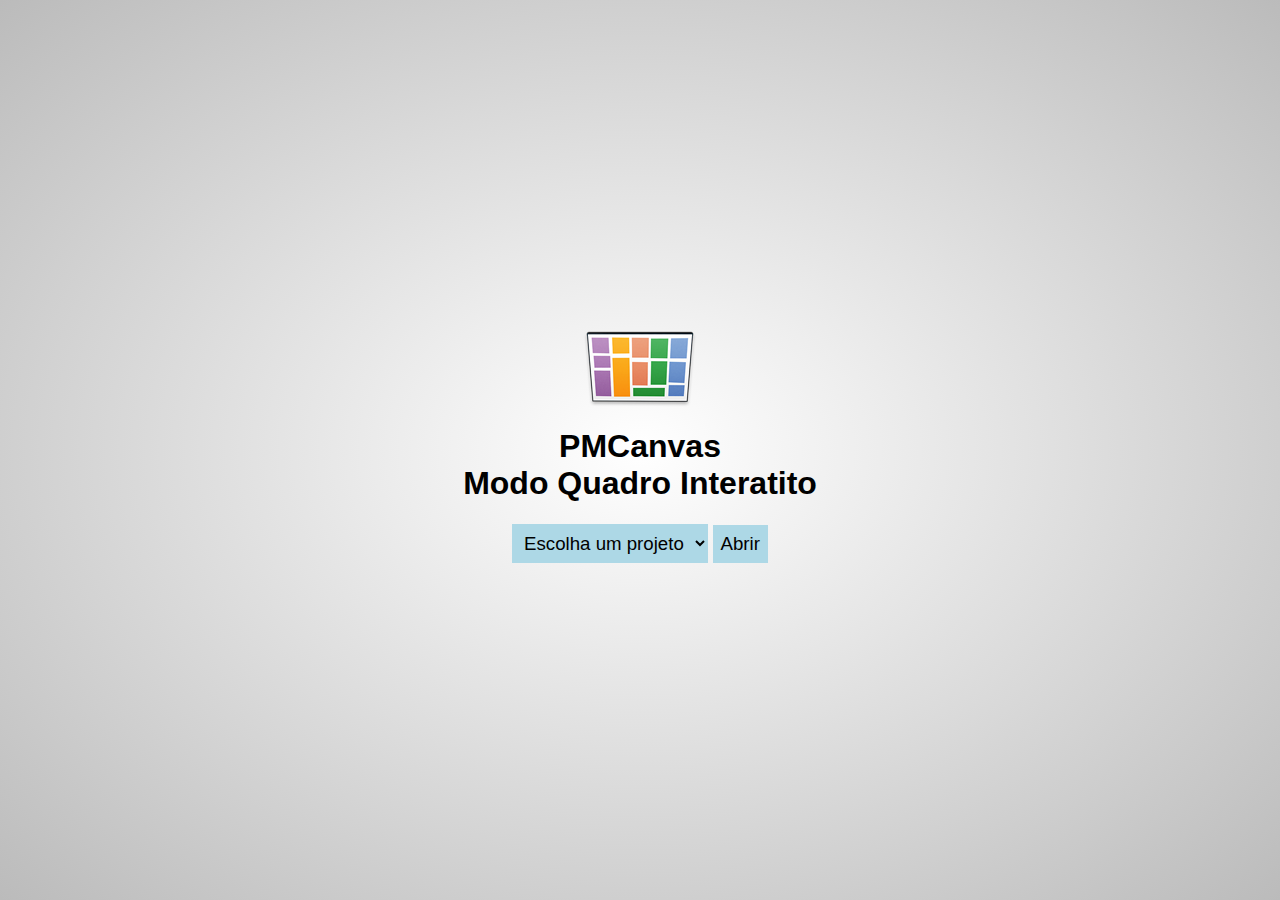
<file: index.html>
<!DOCTYPE>
<html>
<head>
    <meta charset="utf-8"/>

	<style>

		body{
			font-family:"Arial";
			margin:0;
			padding:0;
			overflow:hidden;     
			background: -webkit-radial-gradient(ellipse cover, #fff, #bbb); /*web kit*/
			background: -moz-radial-gradient(ellipse cover, #fff, #bbb);/*mozilla*/
			background: -ms-radial-gradient(circle cover, #fff, #bbb); /*internet explorer*/
		}

		#main{
			background-color:;
			width:700px;
			height:250px;
			position:absolute;
			margin-top:-125px;
			margin-left:-350px;
			top:50%;
			left:50%;
			text-align:center;
		}

		select, #submit{
			font-size:14pt;
			padding:8px;
			border:0;
			background-color:lightblue;
		}

	</style>

    <!--jQuery + jQuery UI-->
    <!--jQuery 1.8-->
<!--	<script src="http://ajax.googleapis.com/ajax/libs/jquery/1.8/jquery.min.js"></script>-->
<!--	<script type="text/javascript">-->
<!--	    var jq18 = jQuery.noConflict();-->
<!--    </script>-->
        
    <!--jQuery 2.1-->
    <script type="text/javascript" src="scripts/jquery/jquery-2.1.0.js"></script>        
	 
    <script type="text/javascript" src="scripts/jquery-ui/jquery-ui-1.10.4.custom.js"></script>
    <link type="text/css" rel="stylesheet" href="scripts/jquery-ui/jquery-ui-1.10.4.custom.css">

    
    <!--Ler dados do JSON-->
	<!--Obter projetos-->
	<script type="text/javascript" src="json/get_projects.js"></script> 

</head>
<body>
	<div id="main">
		<div id="header"><img src="imagens/pmcanvas.png" /><h1>PMCanvas<br>Modo Quadro Interatito</h1></div>
		<div id="formulario">
			<form method="POST" action="canvas.php">
				<select name="projetos" id="projetos">
					<option value="0">Escolha um projeto</option>
					<option value="0">----------</option>					
				</select>
				<input id="submit" type="submit" name="submit" value="Abrir">
			</form>
		</div>
	</div>
</body>

</html>
</file>
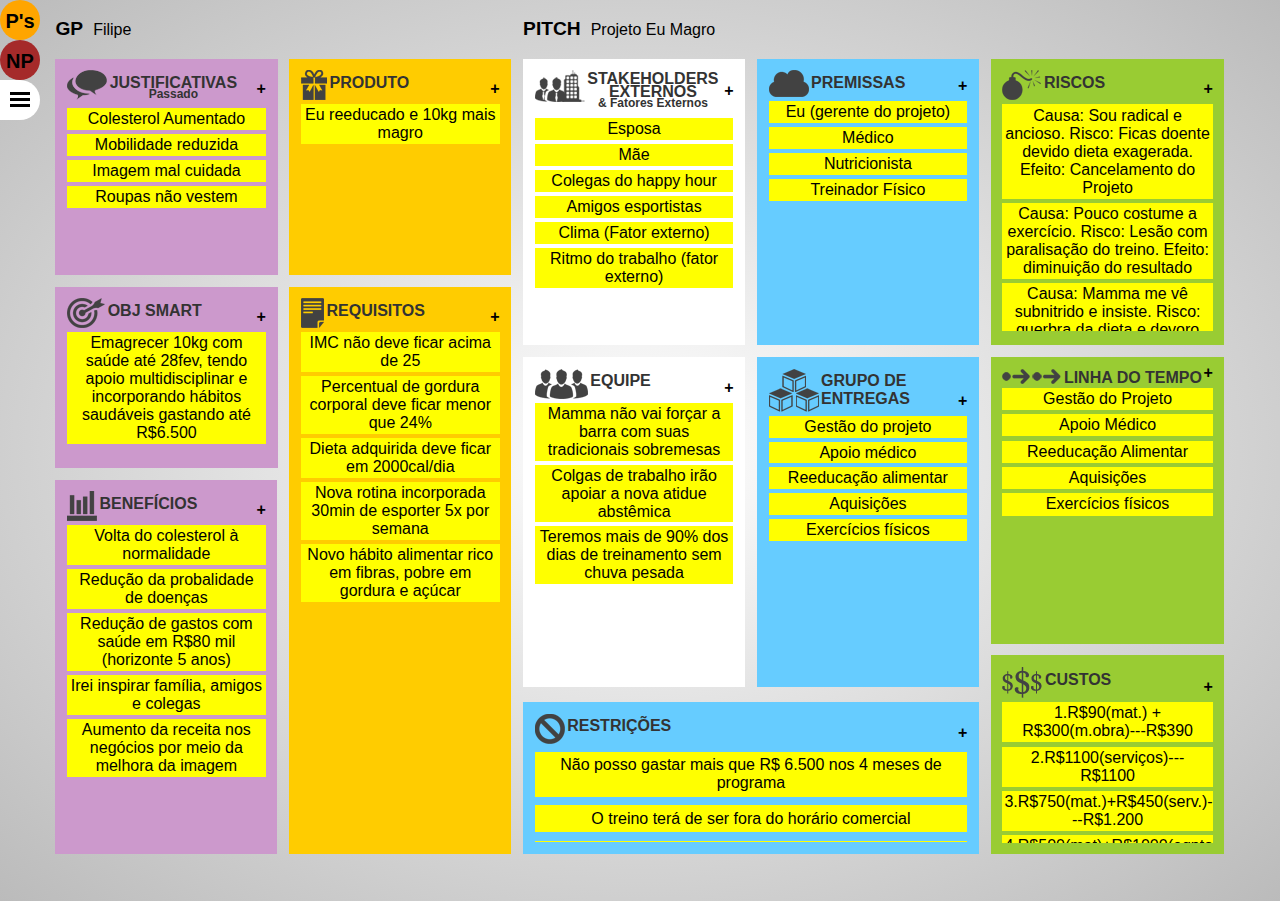
<file: canvas.html>
<!DOCTYPE>
<html>
<head>
    <meta charset="utf-8"/>

    <!--jQuery + jQuery UI-->
    <!--jQuery 1.8-->
<!--	<script src="http://ajax.googleapis.com/ajax/libs/jquery/1.8/jquery.min.js"></script>-->
<!--	<script type="text/javascript">-->
<!--	    var jq18 = jQuery.noConflict();-->
<!--    </script>-->
        
    <!--jQuery 2.1-->
    <script type="text/javascript" src="scripts/jquery/jquery-2.1.0.js"></script>        
	 
    <script type="text/javascript" src="scripts/jquery-ui/jquery-ui-1.10.4.custom.js"></script>
    <link type="text/css" rel="stylesheet" href="scripts/jquery-ui/jquery-ui-1.10.4.custom.css">

    <!--Proportion-->
    <script type="text/javascript" src="scripts/proportion.js"></script>

    <!--Redimensionar-->
    <script type="text/javascript" src="scripts/plugins/redimensionar.js"></script>

    <!--Expand-->
    <script type="text/javascript" src="scripts/plugins/expand/expand.js"></script>
    <link type="text/css" rel="stylesheet" href="scripts/plugins/expand/expand.css" >

    <!--Cortar texto-->
    <script type="text/javascript" src="scripts/plugins/cortar_texto.js"></script>

    <!--Canvas-->
    <link type="text/css" rel="stylesheet" href="styles/canvas.css">

	<!-- keyboard-->
	<script type="text/javascript" src="scripts/plugins/keyboard/keyboard_files/keyboard.js"></script>
	<link type="text/css" rel="stylesheet" href="scripts/plugins/keyboard/keyboard_files/style.css">

    <!--Fonts-->
	<link href='fontes/honey/stylesheet.css' rel='stylesheet' type='text/css'>

    <!--Cursor-->
    <script type="text/javascript" src="scripts/plugins/cursor/cursor.js"></script>
    
    <!--Ler dados do JSON-->
    <script type="text/javascript" src="scripts/json.js"></script>
    
    <script type="text/javascript">              
        $(function(){             
                 
            //#WRAP=======================================
            //Redimensionar
            $("#wrap").redimensionar();
            window.onresize = function(){
                $("#wrap").redimensionar();
            }


            //.RECEBERPOST-IT=======================================
            $(".receberpostit")
                .addClass("scrollable")//add scrollable
                .disableSelection(); // disable sortable


            //UL.RECEBERPOSTIT=======================================
            //sortable
            $( "ul.receberpostit" )
                .sortable({
                    connectWith: "ul.receberpostit",
                })
                .on("dblclick","li",function(){ //expand (o método ON é para aplicar nos objetos criados dinamicamente)
                    $(this).expand("postit");
                    fechar_lixeira(100);
                })
                .on("mousedown","li",function(){
                    abrir_lixeira(100);
                })
                .on("mouseup","li",function(){
                    fechar_lixeira(100);
                });

            //#AREA > LI > UL.RECEBERPOSTIT=======================================
            $( "#area > li > ul.receberpostit" )
                .on("mouseup","li",function(){
                    atualizar_areacandidata(this);
                })



            //.POSTITS=======================================
            //abrir e fechar openpostits
            $(".postits")
                .css({"visibility":"hidden"})
                .draggable({})
                .dblclick(function(){
                    $(this).fadeOut(100,function(){
                        $(this).css({"visibility":"hidden"});
                    });
                });
                                
            //AUTOAJUSTAR POSTITS================================
            /*
            ler quantidade de colunas
            ler largura,margin e padding de cada postit
            ler margin e padding do wrap
            descobrir largura para caber os postits{
                largura postit = margim e padding da dir e esq + largura
                largura total dos post-its = largura postit * quantidade de postit + padding da esq e da dir do wrap                
            }           
            */


            //.POSTITS .POSTIT=======================================
            $(".postits .postit")
                .hide();


            //.OPENPOSTIT=======================================
            $(".openpostits")
                .draggable({
                    containment:"window",
                })
                .mousedown(function(){
                    $("#area > li")
                        .droppable({
                            accept:".openpostits",
                            activate:function(event,ui){
                                ocultarPostits();
                                $(".postits").attr("drop","auto");
                            },
                            drop:function(event,ui){
                                id = $(this).attr("id");
                                mostrarPostits(id);
                            }
                        });                                      
                })
                .click(function(event,ui){
                    visibility = $(".postits").css("visibility");
                    drop = $(".postits").attr("drop");

                    //mostrar somente quando estiver na área
                    if( drop!="auto" && drop!="out" ){
                        if( visibility=="visible" ){
                            ocultarPostits();
                        }else{
                            mostrarPostits(drop);
                        }
                    }                
                });
                        function mostrarPostits(id){       
                            var cont=0; 
                            $(".postits .postit[areacandidata="+id+"]")             
                                .each(function(i){
                                    if( i>=0 ){
                                        $(this).show();
                                        $(".postits").css({"visibility":"show"}).fadeIn(100);
                                        $(".postits").attr("drop",id);
                                        cont++;
                                    }
                                });
                            if( cont==0 ){
                                alert("Não há post-it.");
                            }
                        }
                        function ocultarPostits(){
                            $(".postits").fadeOut(100,function(){
                                $(this).css({"visibility":"hidden"});
                                $(".postits .postit").hide();
                            });                
                        }  

            //NEWPOSTIT=======================================
            //draggable
            $(".newpostit")
                .draggable({
                    containment:"window",                
                })
                .mousedown(function(){
                    criar_novopostit();
                })
                .mouseenter(function(){
                    //criar_novopostit_com_click();
                });
                                                          

            //#AREA > LI=======================================
            $("#area > li")
                .each(function(){ //inserir ícone de zoom nas áreas do canvas
                    idarea = $(this).attr("id");
                    $(this).append("<div class='zoomarea'><a href='#' id='zoomarea_"+idarea+"'>+</a></div>");
                });               
                        

            //DIV.ZOOMAREA A=======================================                               
            $("div.zoomarea a")
                .dblclick(function(){ //expand   
                    $(this).expand("area");
                });
                

            //CORTAR TEXTO DOS POST-IT=======================================
            $(".postit")
                .cortar_texto(50);
                    

            //.TEXTO=======================================
            $(".texto")
                .css({"visibility":"hidden"});  

            //CONTEINER_KEYBOARD=======================================
            $("#container_keyboard")
                .draggable(); 


            //LIXEIRA=======================================
            $("#lixeira").droppable({
                accept:".postit",
                tolerance:"touch",
                drop:function(event,ui){
                    $(ui.draggable).remove();                    
                }
            });

			//MENU LATERAL
			$("#seta a").click(function(event,ui){
				if( $("#menuitens").attr("status")=="hidden" ){
					$("#menuitens").attr("status","show");
					$("#menuitens").css("width","140");
				}else{
					$("#menuitens").attr("status","hidden");
					$("#menuitens").css("width","80");
				}
			});


            //FUNÇÕES==============================
            //ID ÚNICO (construido por data, mês, ano, hora, minuto, segundos, milisegundos e index)
            function idunico(dom){
                var data = new Date();
                var id_unico_data = data.getDate()+""+data.getMonth()+""+data.getYear()+""+data.getHours()+""+ data.getMinutes()+""+data.getSeconds()+""+data.getMilliseconds();  
                var index = $(dom).index();
                
                return id_unico_data+index;
            }
            
            //CRIAR NOVO POST-IT
            function cerne_para_criar_post_it(id){
                //cria o postit
                $("#"+id+" > ul.receberpostit")
                    .append('<li class="postit" autor="Filipe Arantes" areacandidata="'+id+'"></li>');
                var ultimo_postit = "#"+id+" > ul.receberpostit > li:last"; //ultimo post-it
                var id_unico = idunico(ultimo_postit); //cria id unico

                //set o id do post-it
                $(ultimo_postit).attr("postit-id",id_unico);
                
                //expande o post-it        
                $(ultimo_postit)
                    .expand("newpostit");                
            }            
            function criar_novopostit(){ // criar novo post-it com mousedown
                $("#area > li")
                    .droppable({
                        accept:".newpostit",
                        drop: function(event,ui){ 
                            var id = $(this).attr("id");  //id da area
                            cerne_para_criar_post_it(id);
                        }                           
                    });    
            }
            function criar_novopostit_com_click(){
                var id_unico = idunico();
                $("#area > li")
                    .droppable({
                        over: function(event,ui){
                            var id = $(this).attr("id");                             
                            $(ui.draggable).click(function(){
                                cerne_para_criar_post_it(id);
                            });
                        }
                    });
            }
            
            //LIXEIRA
            function abrir_lixeira(time){
                clearTimeout(this.downTimer);
                this.downTimer = setTimeout(function() {
                    $("#lixeira").animate({"top":"0"},time);
                },500);
            }
            function fechar_lixeira(time){
                clearTimeout(this.downTimer);
                $("#lixeira").animate({"top":"-50"},time);
            }


            function atualizar_areacandidata(seletor){
                var id = $(seletor).parent().parent().get(0).id; //id area
                $(seletor).attr("areacandidata",id);
            }


        });
     </script>

<style type="text/css">

	#menulateral{
		background-color:;
		position:absolute;
		top:80px;
		left:-80px;
		z-index:1;
	}

	#menulateral a{
		display:block;
		padding:6px;
	}

	#seta{
		background-color:white;
		float:left;
		width:40px;
		height:40px;
		border-radius: 0 50% 50% 0;
	}

	#seta img{
		margin-top:6;
		margin-left:4;
	}

	#menuitens{
		background-color:white;
		float:left;
		width:80px;
		text-align:right;

		-webkit-transition: width 0.75s; /* For Safari 3.1 to 6.0 */
		transition: width 0.75s;
	}
</style>
</head>
<body>
<div id="menulateral">
	<div id="menuitens" status="hidden">
		<a href="#"><img src="imagens/icones/save.png" width="40" height="40"></a>
		<a href="#"><img src="imagens/icones/user.png" width="40" height="40"></a>
		<a href="#"><img src="imagens/icones/user.png" width="40" height="40"></a>
		<a href="#"><img src="imagens/icones/user.png" width="40" height="40"></a>
		<a href="#"><img src="imagens/icones/user.png" width="40" height="40"></a>
		<a href="#"><img src="imagens/icones/user.png" width="40" height="40"></a>
		<a href="#"><img src="imagens/icones/user.png" width="40" height="40"></a>
		
	</div>
	<div id="seta"><a href="#"><img src="imagens/icones/menulateral.png" /></a></div>
</div>

<div class="openpostits"><span>P's</span></div>
<div class="newpostit"><span>NP</span></div>
<div id="lixeira"><img src='imagens/icones/dustbin.png'/></div>

<div id="teclado">
    <div id="container_keyboard">
	    <ul id="keyboard">
		    <li class="symbol"><span class="off">`</span><span class="on">~</span></li>
		    <li class="symbol"><span class="off">1</span><span class="on">!</span></li>
		    <li class="symbol"><span class="off">2</span><span class="on">@</span></li>
		    <li class="symbol"><span class="off">3</span><span class="on">#</span></li>
		    <li class="symbol"><span class="off">4</span><span class="on">$</span></li>
		    <li class="symbol"><span class="off">5</span><span class="on">%</span></li>
		    <li class="symbol"><span class="off">6</span><span class="on">^</span></li>
		    <li class="symbol"><span class="off">7</span><span class="on">&amp;</span></li>
		    <li class="symbol"><span class="off">8</span><span class="on">*</span></li>
		    <li class="symbol"><span class="off">9</span><span class="on">(</span></li>
		    <li class="symbol"><span class="off">0</span><span class="on">)</span></li>
		    <li class="symbol"><span class="off">-</span><span class="on">_</span></li>
		    <li class="symbol"><span class="off">=</span><span class="on">+</span></li>
		    <li class="delete lastitem">delete</li>
		    <li class="tab">tab</li>
		    <li class="letter">q</li>
		    <li class="letter">w</li>
		    <li class="letter">e</li>
		    <li class="letter">r</li>
		    <li class="letter">t</li>
		    <li class="letter">y</li>
		    <li class="letter">u</li>
		    <li class="letter">i</li>
		    <li class="letter">o</li>
		    <li class="letter">p</li>
		    <li class="symbol"><span class="off">[</span><span class="on">{</span></li>
		    <li class="symbol"><span class="off">]</span><span class="on">}</span></li>
		    <li class="symbol lastitem"><span class="off">\</span><span class="on">|</span></li>
		    <li class="capslock">caps lock</li>
		    <li class="letter">a</li>
		    <li class="letter">s</li>
		    <li class="letter">d</li>
		    <li class="letter">f</li>
		    <li class="letter">g</li>
		    <li class="letter">h</li>
		    <li class="letter">j</li>
		    <li class="letter">k</li>
		    <li class="letter">l</li>
		    <li class="symbol"><span class="off">;</span><span class="on">:</span></li>
		    <li class="symbol"><span class="off">'</span><span class="on">"</span></li>
		    <li class="return lastitem">return</li>
		    <li class="left-shift">shift</li>
		    <li class="letter">z</li>
		    <li class="letter">x</li>
		    <li class="letter">c</li>
		    <li class="letter">v</li>
		    <li class="letter">b</li>
		    <li class="letter">n</li>
		    <li class="letter">m</li>
		    <li class="symbol"><span class="off">,</span><span class="on">&lt;</span></li>
		    <li class="symbol"><span class="off">.</span><span class="on">&gt;</span></li>
		    <li class="symbol"><span class="off">/</span><span class="on">?</span></li>
		    <li class="right-shift lastitem">shift</li>
		    <li class="space lastitem">&nbsp;</li>
	    </ul>
    </div>
</div>


<ul id="postits" class="postits" drop="auto">
    <ul class="receberpostit"> 
        <li postit-id="1" class="postit" autor="Filipe Arantes" areacandidata="just">
            Colesterol aumentado
        </li>
        <li postit-id="2" class="postit" autor="Filipe Arantes" areacandidata="just">
            Imagem mal cuidada
        </li>
        <li postit-id="3" class="postit" autor="Filipe Arantes" areacandidata="just">
            Mobilidade reduzida
        </li>
        <li postit-id="4" class="postit" autor="Filipe Arantes" areacandidata="just">
            Roupas não vestem
        </li>
        <li postit-id="5" class="postit" autor="Filipe Arantes" areacandidata="just">
            Eu reeducado e 10kg mais magro
        </li>
        <li postit-id="6" class="postit" autor="Filipe Arantes" areacandidata="obj">
            Emagrecer 10kg com saúde até 28fev, tendo apoio multidisciplinar e incorporando hábitos saudáveis, gastando até R$ 6.500
        </li>
        <li postit-id="7" class="postit" autor="Filipe Arantes" areacandidata="just">
            Colesterol aumentado
        </li>
        <li postit-id="8" class="postit" autor="Filipe Arantes" areacandidata="just">
            Imagem mal cuidada
        </li>
        <li postit-id="9" class="postit" autor="Filipe Arantes" areacandidata="just">
            Mobilidade reduzida
        </li>
        <li postit-id="10" class="postit" autor="Filipe Arantes" areacandidata="just">
            Roupas não vestem
        </li>
        <li postit-id="11" class="postit" autor="Filipe Arantes" areacandidata="just">
            Eu reeducado e 10kg mais magro
        </li>
        <li postit-id="12" class="postit" autor="Filipe Arantes" areacandidata="obj">
            Emagrecer 10kg com saúde até 28fev, tendo apoio multidisciplinar e incorporando hábitos saudáveis, gastando até R$ 6.500
        </li>
    </ul>        
</ul>

<div id="wrap" class="centralizar_div">
    <ul id="pmcanvas">
        <ul id="header">
            <li id="gp"><div><h1>GP</h1><span id="srv_gp">NOME_DO_GERENTE</span></div></li>
            <li id="pitch"><div><h1>PITCH</h1><span id="srv_pitch">PITCH_DO_CANVAS</span></div></li>
        </ul>

        <ul id="area" class="area">
            <li id="just" class="margem_direita margem_embaixo">
                <img src="imagens/icones/chat.png"/>
                <h1>JUSTIFICATIVAS<span id="passado">Passado</span></h1>
                <ul class="receberpostit"></ul>
            </li>

            <li id="prod" class="margem_direita margem_embaixo">
                <img src="imagens/icones/gift.png"/>         
                <h1>PRODUTO</h1>
                <ul class="receberpostit"></ul>
            </li>
            
            <li id="stake" class="margem_direita margem_embaixo">
                <img src="imagens/icones/stake.png"/> 
                <h1>STAKEHOLDERS<span id="externos">EXTERNOS</span><span id="fatores_externos">& Fatores Externos</span></h1>
                <ul class="receberpostit"></ul>
            </li>
            
            <li id="premissas" class="margem_direita margem_embaixo">
                <img src="imagens/icones/cloud.png"/>
                <h1>PREMISSAS</h1>
                <ul class="receberpostit"></ul>
            </li>
            
            <li id="riscos" class="margem_embaixo">
                <img src="imagens/icones/bombtext.png"/>
                <h1>RISCOS</h1>
                <ul class="receberpostit"></ul>
            </li>


            <li id="obj" class="margem_direita margem_embaixo">
                <img src="imagens/icones/target.png"/>
                <h1>OBJ SMART</h1>
                <ul class="receberpostit"></ul>
            </li>

            <li id="requisitos" class="margem_direita">
                <img src="imagens/icones/doc.png"/>  
                <h1>REQUISITOS</h1>
                <ul class="receberpostit"></ul>
            </li>
            
            <li id="equipe" class="margem_direita margem_embaixo margem_esquerda">
                <img src="imagens/icones/users.png"/>
                <h1>EQUIPE</h1>
                <ul class="receberpostit"></ul>
            </li>
            
            <li id="entregas" class="margem_direita margem_embaixo">
                <img src="imagens/icones/box.png"/>
                <h1>GRUPO DE <br>ENTREGAS</h1>
                <ul class="receberpostit"></ul>
            </li>
            
            <li id="tempo" class="margem_embaixo">
                <img src="imagens/icones/timeline.png"/>
                <h1>LINHA DO TEMPO</h1>
                <ul class="receberpostit"></ul>
            </li>


            <li id="beneficios">
                <img src="imagens/icones/chart.png"/>
                <h1>BENEFÍCIOS</h1>
                <ul class="receberpostit"></ul>
            </li>
         
            <li id="restricoes">
                <img src="imagens/icones/blocked.png"/>
                <h1>RESTRIÇÕES</h1>
                <ul class="receberpostit"></ul>
            </li> 

            <li id="custos">
                <img src="imagens/icones/custos.png"/>
                <h1>CUSTOS</h1>
                <ul class="receberpostit"></ul>
            </li>          
        </ul>     
    </ul>
</div>

</body>

</html>
</file>
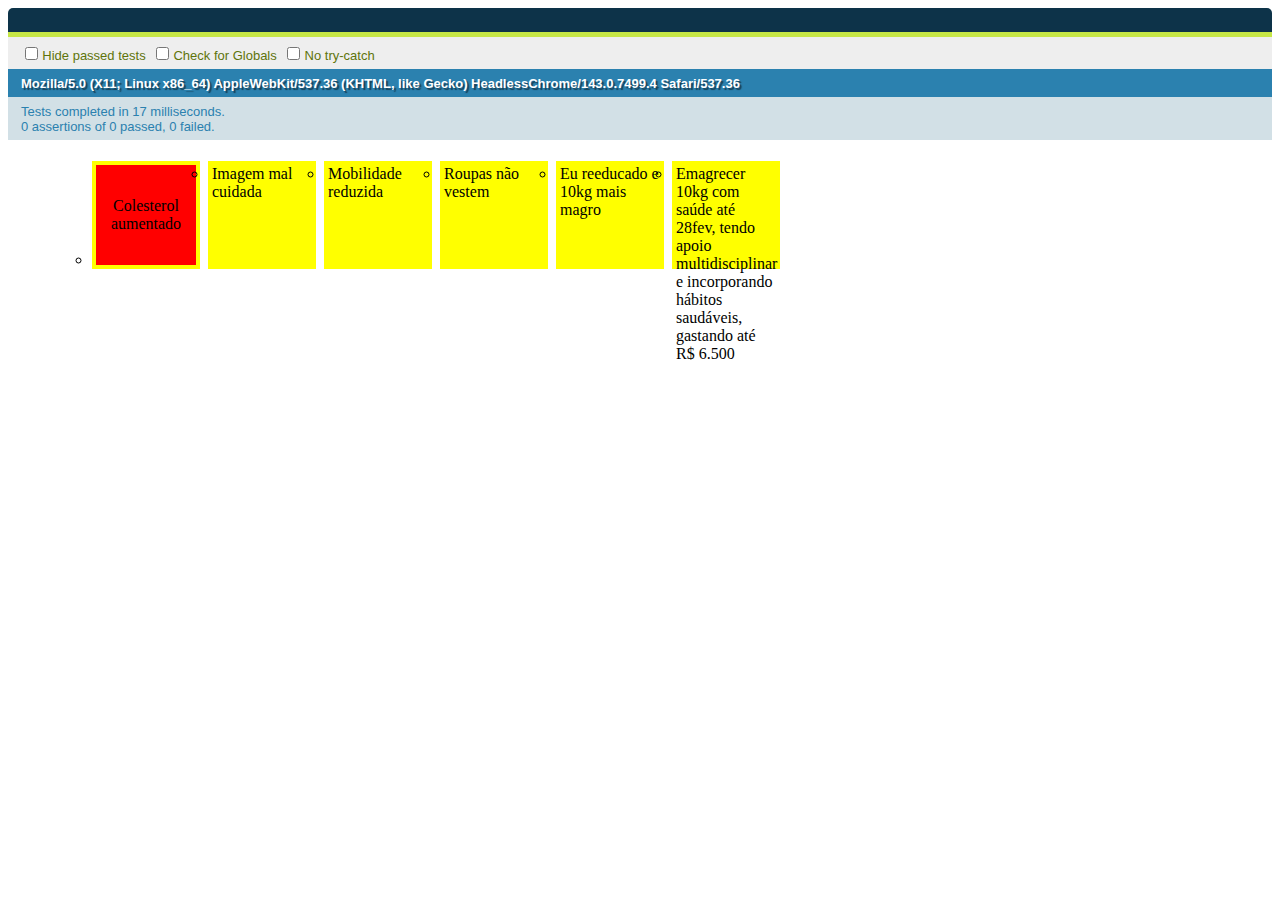
<file: tests/test_alinhar_texto_postit.html>
<html>
<head>
    <meta charset="utf-8"/>
    <script type="text/javascript" src="../scripts/jquery/jquery-2.1.0.js"></script>
    <script type="text/javascript" src="../scripts/QUnit/qunit-git.js"></script>
    <link href="../scripts/QUnit/qunit-git.css" rel="stylesheet">


    <script type="text/javascript">

        $(function(){
                                   
        });
        

    </script>
    <style type="text/css">
        .postit{
            width:100px;
            height:100px;
            background-color:yellow;
            margin:4px;
            padding:4px;
            float:left;
        }  
        
        .postits div{
            background-color:red;
            height:100;

            display:table-cell;
            vertical-align:middle;
            text-align:center;
        }
        </style>
</head>

<body>
<div id="qunit"></div>
<div id="qunit-fixture"></div>

<ul id="postits" class="postits">
    <ul class="receberpostit"> 
        <li postit-id="1" class="postit" autor="Filipe Arantes" areacandidata="Justificativa">
            <div>Colesterol aumentado</div>
        </li>
        <li postit-id="2" class="postit" autor="Filipe Arantes" areacandidata="Justificativa">
            Imagem mal cuidada
        </li>
        <li postit-id="3" class="postit" autor="Filipe Arantes" areacandidata="Justificativa">
            Mobilidade reduzida
        </li>
        <li postit-id="4" class="postit" autor="Filipe Arantes" areacandidata="Justificativa">
            Roupas não vestem
        </li>
        <li postit-id="5" class="postit" autor="Filipe Arantes" areacandidata="Justificativa">
            Eu reeducado e 10kg mais magro
        </li>
        <li postit-id="6" class="postit" autor="Filipe Arantes" areacandidata="Justificativa">
            <span>Emagrecer 10kg com saúde até 28fev, tendo apoio multidisciplinar e incorporando hábitos saudáveis, gastando até R$ 6.500</span>
        </li>
    </ul>        
</ul>

</body>
</html>
</file>
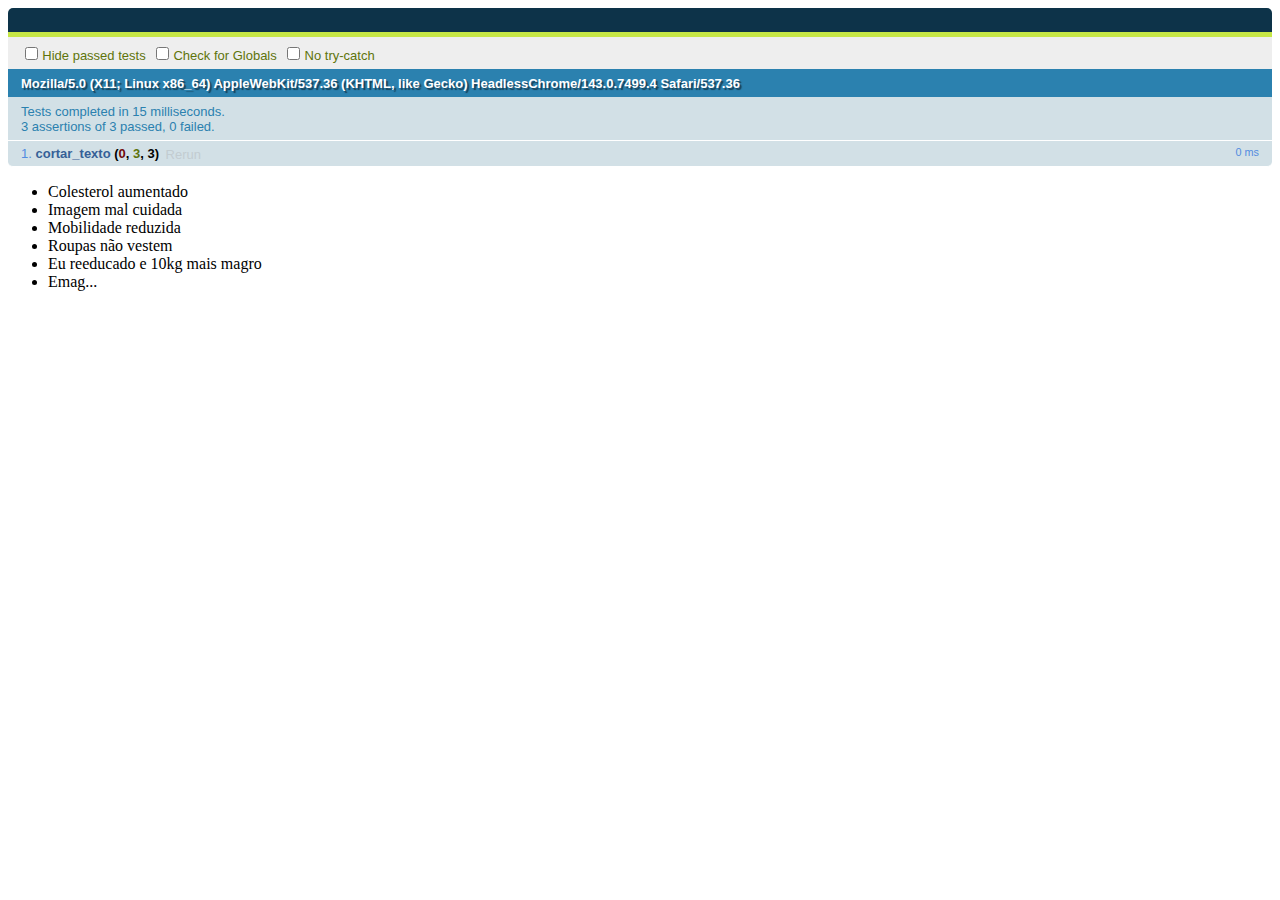
<file: tests/test_cortar_texto2.html>
<html>
<head>
    <meta charset="utf-8"/>
    <script type="text/javascript" src="../scripts/jquery/jquery-2.1.0.js"></script>
    <script type="text/javascript" src="../scripts/QUnit/qunit-git.js"></script>
    <link href="../scripts/QUnit/qunit-git.css" rel="stylesheet">

    <script type="text/javascript" src="../scripts/plugins/cortar_texto.js"></script>

    <script type="text/javascript">

        $(function(){
            $("[postit-id=1]").cortar_texto(4);
            texto1 = $("[postit-id=1]").text();

            $("[postit-id=6]").cortar_texto(4);
            texto2 = $("[postit-id=6]").text();

            test("cortar_texto",function(){
               equal( texto1 , "Colesterol aumentado" , "não corta o texto");

               coles = "Colesterol aumentado";
               equal( coles.length , 20 , "qtd de caracteres");

               equal( texto2 , "Emag..." , "texto cortado");
               
            });
                       
        });
        

    </script>
    <style type="text/css">
       
    </style>
</head>

<body>
<div id="qunit"></div>
<div id="qunit-fixture"></div>

<ul class="receberpostit"> 
        <li postit-id="1" class="postit" autor="Filipe Arantes" areacandidata="Justificativa">
            Colesterol aumentado
        </li>
        <li postit-id="2" class="postit" autor="Filipe Arantes" areacandidata="Justificativa">
            Imagem mal cuidada
        </li>
        <li postit-id="3" class="postit" autor="Filipe Arantes" areacandidata="Justificativa">
            Mobilidade reduzida
        </li>
        <li postit-id="4" class="postit" autor="Filipe Arantes" areacandidata="Justificativa">
            Roupas não vestem
        </li>
        <li postit-id="5" class="postit" autor="Filipe Arantes" areacandidata="Justificativa">
            Eu reeducado e 10kg mais magro
        </li>
        <li postit-id="6" class="postit" autor="Filipe Arantes" areacandidata="Justificativa">
            Emagrecer 10kg com saúde até 28fev, tendo apoio multidisciplinar e incorporando hábitos saudáveis, gastando até R$ 6.500
        </li>
    </ul>

</body>
</html>
</file>
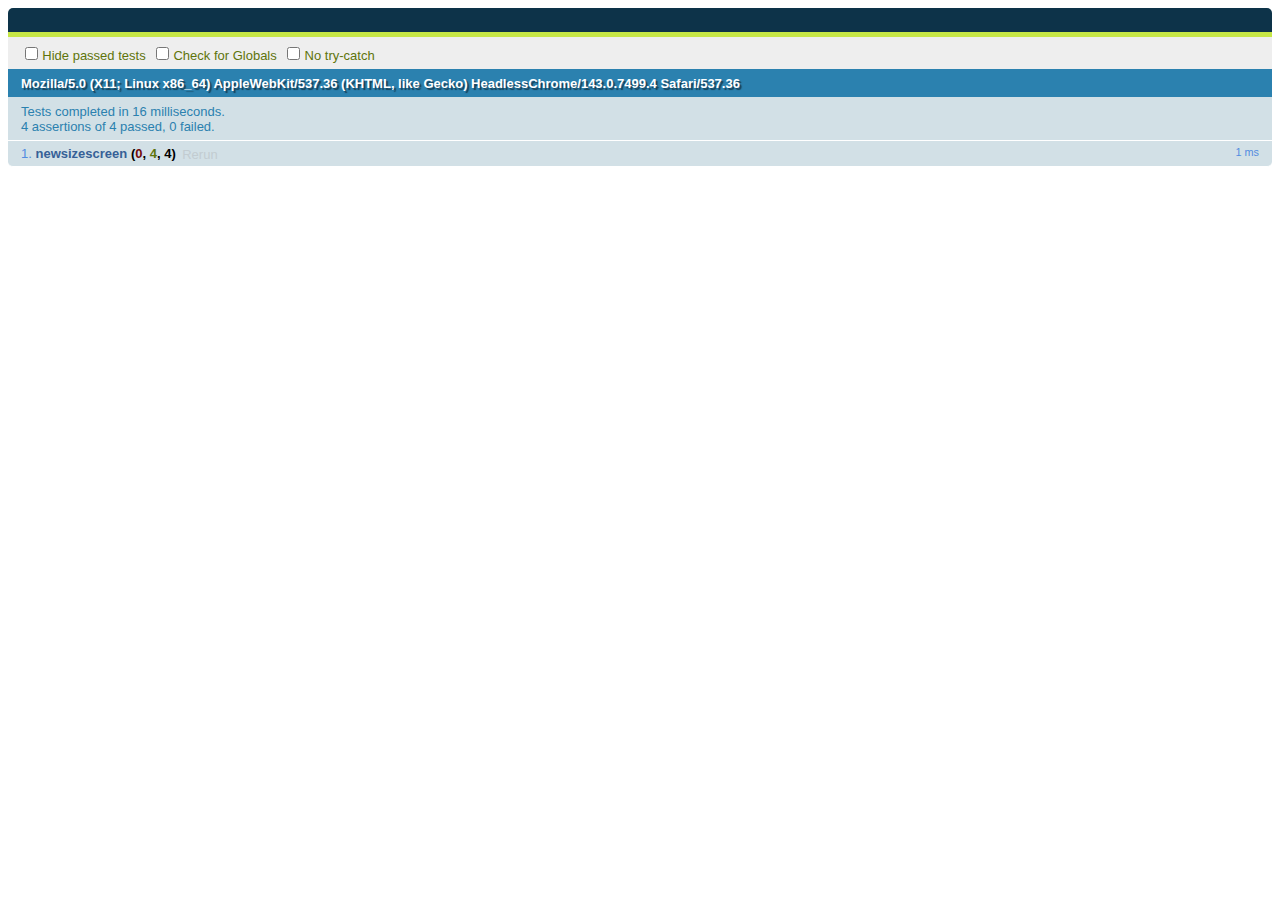
<file: tests/test_proportion.html>
<html>
<head>
    <meta charset="utf-8"/>
    <script type="text/javascript" src="../scripts/QUnit/qunit-git.js"></script>
    <link href="../scripts/QUnit/qunit-git.css" rel="stylesheet">

    <script type="text/javascript" src="../scripts/proportion.js"></script>
    <script type="text/javascript">
        //testing newsizescreen
        test("newsizescreen", function(){
            w = 800;
            h = 600;

            n = proportion(w,h, 675);
            equal(n,900);

            n = proportion(w,h, 300);
            equal(n,400);

            n = proportion(w,h, 1080);
            equal(n,1440);

            n = proportion(w,h, 971);
            equal(n,1295);
      
        });

    </script>
    <style type="text/css">
       
    </style>
</head>

<body>
<div id="qunit"></div>
<div id="qunit-fixture"></div>
</body>
</html>
</file>
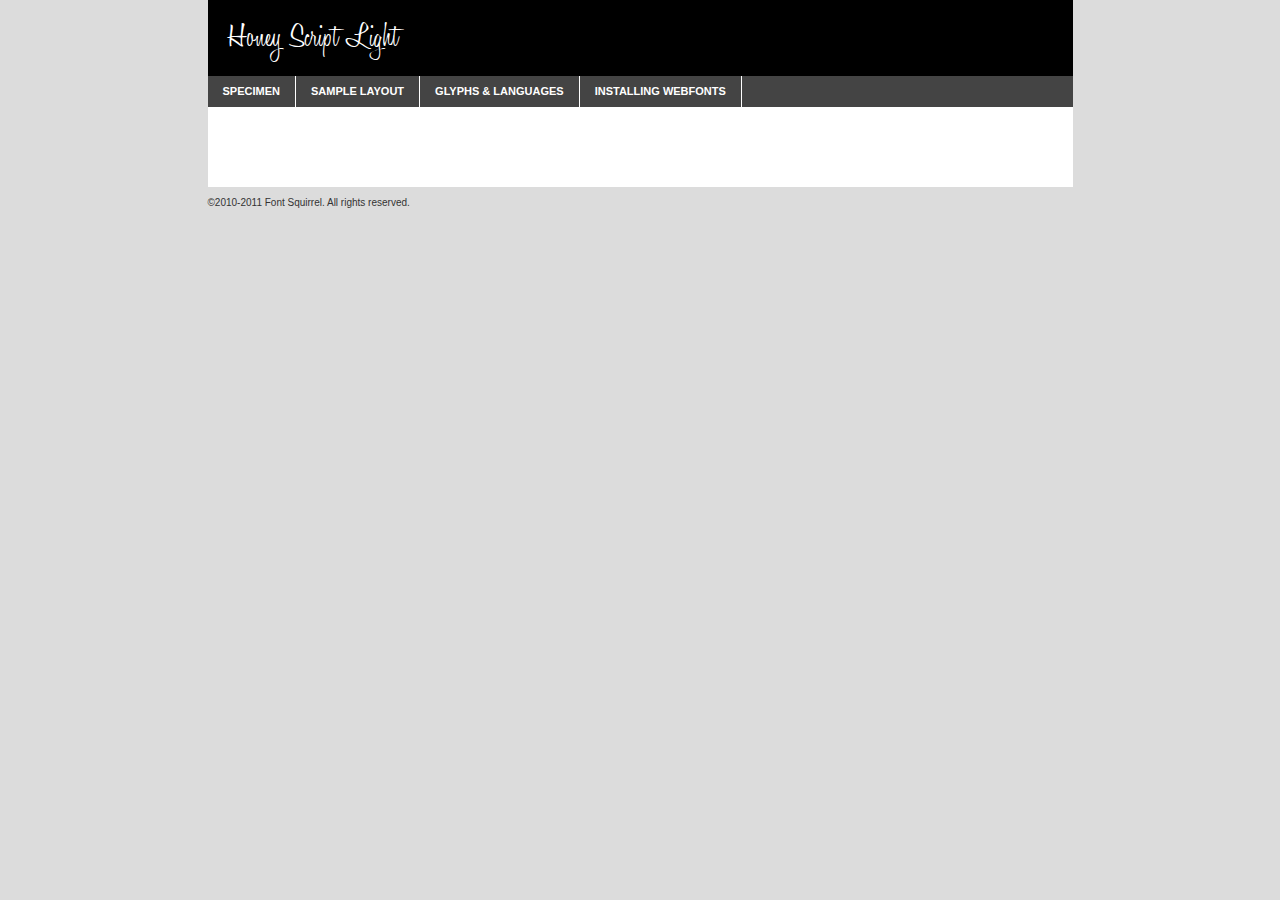
<file: fontes/honey/honeyscript-light-demo.html>
<!DOCTYPE html PUBLIC "-//W3C//DTD XHTML 1.0 Transitional//EN"
	"http://www.w3.org/TR/xhtml1/DTD/xhtml1-transitional.dtd">

<html xmlns="http://www.w3.org/1999/xhtml" xml:lang="en" lang="en">
<head>
	<meta http-equiv="Content-Type" content="text/html; charset=utf-8" />
	<script src="http://ajax.googleapis.com/ajax/libs/jquery/1.7.2/jquery.min.js" type="text/javascript" charset="utf-8"></script>
	<script src="specimen_files/easytabs.js" type="text/javascript" charset="utf-8"></script>
	<link rel="stylesheet" href="specimen_files/specimen_stylesheet.css" type="text/css" charset="utf-8" />
	<link rel="stylesheet" href="stylesheet.css" type="text/css" charset="utf-8" />

	<style type="text/css">
					body{
				font-family: 'honey_scriptlight';
							}
		</style>

	<title>Honey Script Light Specimen</title>
	
	
	<script type="text/javascript" charset="utf-8">
		$(document).ready(function() {
			$('#container').easyTabs({defaultContent:1});
		});
	</script>
</head>

<body>
<div id="container">
	<div id="header">
		Honey Script Light	</div>
	<ul class="tabs">
		<li><a href="#specimen">Specimen</a></li>
		<li><a href="#layout">Sample Layout</a></li>
				<li><a href="#glyphs">Glyphs &amp; Languages</a></li>
		<li><a href="#installing">Installing Webfonts</a></li>
		
	</ul>
	
	<div id="main_content">

		
			<div id="specimen">
		
				<div class="section">
					<div class="grid12 firstcol">
						<div class="huge">AaBb</div>
					</div>
				</div>
		
				<div class="section">
					<div class="glyph_range">A&#x200B;B&#x200b;C&#x200b;D&#x200b;E&#x200b;F&#x200b;G&#x200b;H&#x200b;I&#x200b;J&#x200b;K&#x200b;L&#x200b;M&#x200b;N&#x200b;O&#x200b;P&#x200b;Q&#x200b;R&#x200b;S&#x200b;T&#x200b;U&#x200b;V&#x200b;W&#x200b;X&#x200b;Y&#x200b;Z&#x200b;a&#x200b;b&#x200b;c&#x200b;d&#x200b;e&#x200b;f&#x200b;g&#x200b;h&#x200b;i&#x200b;j&#x200b;k&#x200b;l&#x200b;m&#x200b;n&#x200b;o&#x200b;p&#x200b;q&#x200b;r&#x200b;s&#x200b;t&#x200b;u&#x200b;v&#x200b;w&#x200b;x&#x200b;y&#x200b;z&#x200b;1&#x200b;2&#x200b;3&#x200b;4&#x200b;5&#x200b;6&#x200b;7&#x200b;8&#x200b;9&#x200b;0&#x200b;&amp;&#x200b;.&#x200b;,&#x200b;?&#x200b;!&#x200b;&#64;&#x200b;(&#x200b;)&#x200b;#&#x200b;$&#x200b;%&#x200b;*&#x200b;+&#x200b;-&#x200b;=&#x200b;:&#x200b;;</div>
				</div>
				<div class="section">
					<div class="grid12 firstcol">
						<table class="sample_table">
							<tr><td>10</td><td class="size10">abcdefghijklmnopqrstuvwxyzABCDEFGHIJKLMNOPQRSTUVWXYZ0123456789abcdefghijklmnopqrstuvwxyzABCDEFGHIJKLMNOPQRSTUVWXYZ0123456789abcdefghijklmnopqrstuvwxyzABCDEFGHIJKLMNOPQRSTUVWXYZ</td></tr>
							<tr><td>11</td><td class="size11">abcdefghijklmnopqrstuvwxyzABCDEFGHIJKLMNOPQRSTUVWXYZ0123456789abcdefghijklmnopqrstuvwxyzABCDEFGHIJKLMNOPQRSTUVWXYZ0123456789abcdefghijklmnopqrstuvwxyzABCDEFGHIJKLMNOPQRSTUVWXYZ</td></tr>
							<tr><td>12</td><td class="size12">abcdefghijklmnopqrstuvwxyzABCDEFGHIJKLMNOPQRSTUVWXYZ0123456789abcdefghijklmnopqrstuvwxyzABCDEFGHIJKLMNOPQRSTUVWXYZ0123456789abcdefghijklmnopqrstuvwxyzABCDEFGHIJKLMNOPQRSTUVWXYZ</td></tr>
							<tr><td>13</td><td class="size13">abcdefghijklmnopqrstuvwxyzABCDEFGHIJKLMNOPQRSTUVWXYZ0123456789abcdefghijklmnopqrstuvwxyzABCDEFGHIJKLMNOPQRSTUVWXYZ0123456789abcdefghijklmnopqrstuvwxyzABCDEFGHIJKLMNOPQRSTUVWXYZ</td></tr>
							<tr><td>14</td><td class="size14">abcdefghijklmnopqrstuvwxyzABCDEFGHIJKLMNOPQRSTUVWXYZ0123456789abcdefghijklmnopqrstuvwxyzABCDEFGHIJKLMNOPQRSTUVWXYZ0123456789abcdefghijklmnopqrstuvwxyzABCDEFGHIJKLMNOPQRSTUVWXYZ</td></tr>
							<tr><td>16</td><td class="size16">abcdefghijklmnopqrstuvwxyzABCDEFGHIJKLMNOPQRSTUVWXYZ0123456789abcdefghijklmnopqrstuvwxyzABCDEFGHIJKLMNOPQRSTUVWXYZ</td></tr>
							<tr><td>18</td><td class="size18">abcdefghijklmnopqrstuvwxyzABCDEFGHIJKLMNOPQRSTUVWXYZ0123456789abcdefghijklmnopqrstuvwxyzABCDEFGHIJKLMNOPQRSTUVWXYZ</td></tr>
							<tr><td>20</td><td class="size20">abcdefghijklmnopqrstuvwxyzABCDEFGHIJKLMNOPQRSTUVWXYZ0123456789abcdefghijklmnopqrstuvwxyzABCDEFGHIJKLMNOPQRSTUVWXYZ</td></tr>
							<tr><td>24</td><td class="size24">abcdefghijklmnopqrstuvwxyzABCDEFGHIJKLMNOPQRSTUVWXYZ0123456789abcdefghijklmnopqrstuvwxyzABCDEFGHIJKLMNOPQRSTUVWXYZ</td></tr>
							<tr><td>30</td><td class="size30">abcdefghijklmnopqrstuvwxyzABCDEFGHIJKLMNOPQRSTUVWXYZ0123456789abcdefghijklmnopqrstuvwxyzABCDEFGHIJKLMNOPQRSTUVWXYZ</td></tr>
							<tr><td>36</td><td class="size36">abcdefghijklmnopqrstuvwxyzABCDEFGHIJKLMNOPQRSTUVWXYZ0123456789abcdefghijklmnopqrstuvwxyzABCDEFGHIJKLMNOPQRSTUVWXYZ</td></tr>
							<tr><td>48</td><td class="size48">abcdefghijklmnopqrstuvwxyzABCDEFGHIJKLMNOPQRSTUVWXYZ0123456789abcdefghijklmnopqrstuvwxyzABCDEFGHIJKLMNOPQRSTUVWXYZ</td></tr>
							<tr><td>60</td><td class="size60">abcdefghijklmnopqrstuvwxyzABCDEFGHIJKLMNOPQRSTUVWXYZ0123456789abcdefghijklmnopqrstuvwxyzABCDEFGHIJKLMNOPQRSTUVWXYZ</td></tr>
							<tr><td>72</td><td class="size72">abcdefghijklmnopqrstuvwxyzABCDEFGHIJKLMNOPQRSTUVWXYZ0123456789abcdefghijklmnopqrstuvwxyzABCDEFGHIJKLMNOPQRSTUVWXYZ</td></tr>
							<tr><td>90</td><td class="size90">abcdefghijklmnopqrstuvwxyzABCDEFGHIJKLMNOPQRSTUVWXYZ0123456789abcdefghijklmnopqrstuvwxyzABCDEFGHIJKLMNOPQRSTUVWXYZ</td></tr>
						</table>
				
					</div>
			
				</div>
		
		
		
								<div class="section" id="bodycomparison">


										<div id="xheight">
				<div class="fontbody">&#x25FC;&#x25FC;&#x25FC;&#x25FC;&#x25FC;&#x25FC;&#x25FC;&#x25FC;&#x25FC;&#x25FC;&#x25FC;&#x25FC;&#x25FC;&#x25FC;&#x25FC;&#x25FC;&#x25FC;&#x25FC;&#x25FC;&#x25FC;&#x25FC;&#x25FC;&#x25FC;&#x25FC;&#x25FC;&#x25FC;&#x25FC;&#x25FC;&#x25FC;&#x25FC;&#x25FC;&#x25FC;&#x25FC;&#x25FC;&#x25FC;&#x25FC;&#x25FC;&#x25FC;&#x25FC;&#x25FC;&#x25FC;&#x25FC;&#x25FC;&#x25FC;&#x25FC;&#x25FC;&#x25FC;&#x25FC;&#x25FC;&#x25FC;&#x25FC;&#x25FC;&#x25FC;&#x25FC;&#x25FC;&#x25FC;&#x25FC;&#x25FC;&#x25FC;&#x25FC;&#x25FC;&#x25FC;&#x25FC;&#x25FC;&#x25FC;&#x25FC;&#x25FC;&#x25FC;&#x25FC;&#x25FC;&#x25FC;&#x25FC;&#x25FC;&#x25FC;&#x25FC;&#x25FC;&#x25FC;&#x25FC;&#x25FC;&#x25FC;&#x25FC;&#x25FC;&#x25FC;&#x25FC;&#x25FC;&#x25FC;&#x25FC;&#x25FC;&#x25FC;&#x25FC;&#x25FC;&#x25FC;&#x25FC;&#x25FC;&#x25FC;&#x25FC;&#x25FC;&#x25FC;&#x25FC;body</div><div class="arialbody">body</div><div class="verdanabody">body</div><div class="georgiabody">body</div></div>
										<div class="fontbody" style="z-index:1">
											body<span>Honey Script Light</span>
										</div>
										<div class="arialbody" style="z-index:1">
											body<span>Arial</span>
										</div>
										<div class="verdanabody" style="z-index:1">
											body<span>Verdana</span>
										</div>
										<div class="georgiabody" style="z-index:1">
											body<span>Georgia</span>
										</div>



								</div>
		
		
				<div class="section psample psample_row1" id="">
					
					<div class="grid2 firstcol">
						<p class="size10"><span>10.</span>Aenean lacinia bibendum nulla sed consectetur. Fusce dapibus, tellus ac cursus commodo, tortor mauris condimentum nibh, ut fermentum massa justo sit amet risus. Nullam id dolor id nibh ultricies vehicula ut id elit. Cum sociis natoque penatibus et magnis dis parturient montes, nascetur ridiculus mus. Nulla vitae elit libero, a pharetra augue.</p>
			
					</div>
					<div class="grid3">
						<p class="size11"><span>11.</span>Aenean lacinia bibendum nulla sed consectetur. Fusce dapibus, tellus ac cursus commodo, tortor mauris condimentum nibh, ut fermentum massa justo sit amet risus. Nullam id dolor id nibh ultricies vehicula ut id elit. Cum sociis natoque penatibus et magnis dis parturient montes, nascetur ridiculus mus. Nulla vitae elit libero, a pharetra augue.</p>
			
					</div>
					<div class="grid3">
						<p class="size12"><span>12.</span>Aenean lacinia bibendum nulla sed consectetur. Fusce dapibus, tellus ac cursus commodo, tortor mauris condimentum nibh, ut fermentum massa justo sit amet risus. Nullam id dolor id nibh ultricies vehicula ut id elit. Cum sociis natoque penatibus et magnis dis parturient montes, nascetur ridiculus mus. Nulla vitae elit libero, a pharetra augue.</p>
			
					</div>
					<div class="grid4">
						<p class="size13"><span>13.</span>Aenean lacinia bibendum nulla sed consectetur. Fusce dapibus, tellus ac cursus commodo, tortor mauris condimentum nibh, ut fermentum massa justo sit amet risus. Nullam id dolor id nibh ultricies vehicula ut id elit. Cum sociis natoque penatibus et magnis dis parturient montes, nascetur ridiculus mus. Nulla vitae elit libero, a pharetra augue.</p>
			
					</div>
					<div class="white_blend"></div>
					
				</div>
				<div class="section psample psample_row2" id="">
					<div class="grid3 firstcol">
						<p class="size14"><span>14.</span>Aenean lacinia bibendum nulla sed consectetur. Fusce dapibus, tellus ac cursus commodo, tortor mauris condimentum nibh, ut fermentum massa justo sit amet risus. Nullam id dolor id nibh ultricies vehicula ut id elit. Cum sociis natoque penatibus et magnis dis parturient montes, nascetur ridiculus mus. Nulla vitae elit libero, a pharetra augue.</p>
			
					</div>
					<div class="grid4">
						<p class="size16"><span>16.</span>Aenean lacinia bibendum nulla sed consectetur. Fusce dapibus, tellus ac cursus commodo, tortor mauris condimentum nibh, ut fermentum massa justo sit amet risus. Nullam id dolor id nibh ultricies vehicula ut id elit. Cum sociis natoque penatibus et magnis dis parturient montes, nascetur ridiculus mus. Nulla vitae elit libero, a pharetra augue.</p>
			
					</div>
					<div class="grid5">
						<p class="size18"><span>18.</span>Aenean lacinia bibendum nulla sed consectetur. Fusce dapibus, tellus ac cursus commodo, tortor mauris condimentum nibh, ut fermentum massa justo sit amet risus. Nullam id dolor id nibh ultricies vehicula ut id elit. Cum sociis natoque penatibus et magnis dis parturient montes, nascetur ridiculus mus. Nulla vitae elit libero, a pharetra augue.</p>
			
					</div>

					<div class="white_blend"></div>

				</div>
				
				<div class="section psample psample_row3" id="">
					<div class="grid5 firstcol">
						<p class="size20"><span>20.</span>Aenean lacinia bibendum nulla sed consectetur. Fusce dapibus, tellus ac cursus commodo, tortor mauris condimentum nibh, ut fermentum massa justo sit amet risus. Nullam id dolor id nibh ultricies vehicula ut id elit. Cum sociis natoque penatibus et magnis dis parturient montes, nascetur ridiculus mus. Nulla vitae elit libero, a pharetra augue.</p>
					</div>
					<div class="grid7">
						<p class="size24"><span>24.</span>Aenean lacinia bibendum nulla sed consectetur. Fusce dapibus, tellus ac cursus commodo, tortor mauris condimentum nibh, ut fermentum massa justo sit amet risus. Nullam id dolor id nibh ultricies vehicula ut id elit. Cum sociis natoque penatibus et magnis dis parturient montes, nascetur ridiculus mus. Nulla vitae elit libero, a pharetra augue.</p>
					</div>
					
					<div class="white_blend"></div>
					
				</div>
				
				<div class="section psample psample_row4" id="">
					<div class="grid12 firstcol">
						<p class="size30"><span>30.</span>Aenean lacinia bibendum nulla sed consectetur. Fusce dapibus, tellus ac cursus commodo, tortor mauris condimentum nibh, ut fermentum massa justo sit amet risus. Nullam id dolor id nibh ultricies vehicula ut id elit. Cum sociis natoque penatibus et magnis dis parturient montes, nascetur ridiculus mus. Nulla vitae elit libero, a pharetra augue.</p>
					</div>
					<div class="white_blend"></div>
					
				</div>
				
				
				
				<div class="section psample psample_row1 fullreverse">
					<div class="grid2 firstcol">
						<p class="size10"><span>10.</span>Aenean lacinia bibendum nulla sed consectetur. Fusce dapibus, tellus ac cursus commodo, tortor mauris condimentum nibh, ut fermentum massa justo sit amet risus. Nullam id dolor id nibh ultricies vehicula ut id elit. Cum sociis natoque penatibus et magnis dis parturient montes, nascetur ridiculus mus. Nulla vitae elit libero, a pharetra augue.</p>
			
					</div>
					<div class="grid3">
						<p class="size11"><span>11.</span>Aenean lacinia bibendum nulla sed consectetur. Fusce dapibus, tellus ac cursus commodo, tortor mauris condimentum nibh, ut fermentum massa justo sit amet risus. Nullam id dolor id nibh ultricies vehicula ut id elit. Cum sociis natoque penatibus et magnis dis parturient montes, nascetur ridiculus mus. Nulla vitae elit libero, a pharetra augue.</p>
			
					</div>
					<div class="grid3">
						<p class="size12"><span>12.</span>Aenean lacinia bibendum nulla sed consectetur. Fusce dapibus, tellus ac cursus commodo, tortor mauris condimentum nibh, ut fermentum massa justo sit amet risus. Nullam id dolor id nibh ultricies vehicula ut id elit. Cum sociis natoque penatibus et magnis dis parturient montes, nascetur ridiculus mus. Nulla vitae elit libero, a pharetra augue.</p>
			
					</div>
					<div class="grid4">
						<p class="size13"><span>13.</span>Aenean lacinia bibendum nulla sed consectetur. Fusce dapibus, tellus ac cursus commodo, tortor mauris condimentum nibh, ut fermentum massa justo sit amet risus. Nullam id dolor id nibh ultricies vehicula ut id elit. Cum sociis natoque penatibus et magnis dis parturient montes, nascetur ridiculus mus. Nulla vitae elit libero, a pharetra augue.</p>
			
					</div>
					<div class="black_blend"></div>
					
				</div>
				
				<div class="section psample psample_row2 fullreverse">
					<div class="grid3 firstcol">
						<p class="size14"><span>14.</span>Aenean lacinia bibendum nulla sed consectetur. Fusce dapibus, tellus ac cursus commodo, tortor mauris condimentum nibh, ut fermentum massa justo sit amet risus. Nullam id dolor id nibh ultricies vehicula ut id elit. Cum sociis natoque penatibus et magnis dis parturient montes, nascetur ridiculus mus. Nulla vitae elit libero, a pharetra augue.</p>
			
					</div>
					<div class="grid4">
						<p class="size16"><span>16.</span>Aenean lacinia bibendum nulla sed consectetur. Fusce dapibus, tellus ac cursus commodo, tortor mauris condimentum nibh, ut fermentum massa justo sit amet risus. Nullam id dolor id nibh ultricies vehicula ut id elit. Cum sociis natoque penatibus et magnis dis parturient montes, nascetur ridiculus mus. Nulla vitae elit libero, a pharetra augue.</p>
			
					</div>
					<div class="grid5">
						<p class="size18"><span>18.</span>Aenean lacinia bibendum nulla sed consectetur. Fusce dapibus, tellus ac cursus commodo, tortor mauris condimentum nibh, ut fermentum massa justo sit amet risus. Nullam id dolor id nibh ultricies vehicula ut id elit. Cum sociis natoque penatibus et magnis dis parturient montes, nascetur ridiculus mus. Nulla vitae elit libero, a pharetra augue.</p>
			
					</div>
					<div class="black_blend"></div>

				</div>
				
				<div class="section psample fullreverse psample_row3" id="">
					<div class="grid5 firstcol">
						<p class="size20"><span>20.</span>Aenean lacinia bibendum nulla sed consectetur. Fusce dapibus, tellus ac cursus commodo, tortor mauris condimentum nibh, ut fermentum massa justo sit amet risus. Nullam id dolor id nibh ultricies vehicula ut id elit. Cum sociis natoque penatibus et magnis dis parturient montes, nascetur ridiculus mus. Nulla vitae elit libero, a pharetra augue.</p>
					</div>
					<div class="grid7">
						<p class="size24"><span>24.</span>Aenean lacinia bibendum nulla sed consectetur. Fusce dapibus, tellus ac cursus commodo, tortor mauris condimentum nibh, ut fermentum massa justo sit amet risus. Nullam id dolor id nibh ultricies vehicula ut id elit. Cum sociis natoque penatibus et magnis dis parturient montes, nascetur ridiculus mus. Nulla vitae elit libero, a pharetra augue.</p>
					</div>
					
					<div class="black_blend"></div>
					
				</div>
				
				<div class="section psample fullreverse psample_row4" id="" style="border-bottom: 20px #000 solid;">
					<div class="grid12 firstcol">
						<p class="size30"><span>30.</span>Aenean lacinia bibendum nulla sed consectetur. Fusce dapibus, tellus ac cursus commodo, tortor mauris condimentum nibh, ut fermentum massa justo sit amet risus. Nullam id dolor id nibh ultricies vehicula ut id elit. Cum sociis natoque penatibus et magnis dis parturient montes, nascetur ridiculus mus. Nulla vitae elit libero, a pharetra augue.</p>
					</div>
					<div class="black_blend"></div>
					
				</div>
				
				
				
				
			</div>
			
			<div id="layout">
				
				<div class="section">
					
					<div class="grid12 firstcol">
						<h1>Lorem Ipsum Dolor</h1>
						<h2>Etiam porta sem malesuada magna mollis euismod</h2>
						
						<p class="byline">By <a href="#link">Aenean Lacinia</a></p>
					</div>
				</div>
				<div class="section">
					<div class="grid8 firstcol">
						<p class="large">Donec sed odio dui. Morbi leo risus, porta ac consectetur ac, vestibulum at eros. Fusce dapibus, tellus ac cursus commodo, tortor mauris condimentum nibh, ut fermentum massa justo sit amet risus. </p>

						
						<h3>Pellentesque ornare sem</h3>

						<p>Maecenas sed diam eget risus varius blandit sit amet non magna. Maecenas faucibus mollis interdum. Donec ullamcorper nulla non metus auctor fringilla. Nullam id dolor id nibh ultricies vehicula ut id elit. Nullam id dolor id nibh ultricies vehicula ut id elit. </p>

						<p>Aenean eu leo quam. Pellentesque ornare sem lacinia quam venenatis vestibulum. Lorem ipsum dolor sit amet, consectetur adipiscing elit. Cum sociis natoque penatibus et magnis dis parturient montes, nascetur ridiculus mus. </p>

						<p>Nulla vitae elit libero, a pharetra augue. Praesent commodo cursus magna, vel scelerisque nisl consectetur et. Aenean lacinia bibendum nulla sed consectetur. </p>

						<p>Nullam quis risus eget urna mollis ornare vel eu leo. Nullam quis risus eget urna mollis ornare vel eu leo. Maecenas sed diam eget risus varius blandit sit amet non magna. Donec ullamcorper nulla non metus auctor fringilla. </p>

						<h3>Cras mattis consectetur</h3>

						<p>Aenean eu leo quam. Pellentesque ornare sem lacinia quam venenatis vestibulum. Aenean lacinia bibendum nulla sed consectetur. Integer posuere erat a ante venenatis dapibus posuere velit aliquet. Cras mattis consectetur purus sit amet fermentum. </p>

						<p>Nullam id dolor id nibh ultricies vehicula ut id elit. Nullam quis risus eget urna mollis ornare vel eu leo. Cras mattis consectetur purus sit amet fermentum.</p>
					</div>
					
					<div class="grid4 sidebar">
						
						<div class="box reverse">
							<p class="last">Nullam quis risus eget urna mollis ornare vel eu leo. Donec ullamcorper nulla non metus auctor fringilla. Cras mattis consectetur purus sit amet fermentum. Sed posuere consectetur est at lobortis. Lorem ipsum dolor sit amet, consectetur adipiscing elit. </p>
						</div>
						
						<p class="caption">Maecenas sed diam eget risus varius.</p>

						<p>Vestibulum id ligula porta felis euismod semper. Integer posuere erat a ante venenatis dapibus posuere velit aliquet. Vestibulum id ligula porta felis euismod semper. Sed posuere consectetur est at lobortis. Maecenas sed diam eget risus varius blandit sit amet non magna. Fusce dapibus, tellus ac cursus commodo, tortor mauris condimentum nibh, ut fermentum massa justo sit amet risus. </p>

					

						<p>Duis mollis, est non commodo luctus, nisi erat porttitor ligula, eget lacinia odio sem nec elit. Aenean lacinia bibendum nulla sed consectetur. Vivamus sagittis lacus vel augue laoreet rutrum faucibus dolor auctor. Aenean lacinia bibendum nulla sed consectetur. Nullam quis risus eget urna mollis ornare vel eu leo. </p>

						<p>Praesent commodo cursus magna, vel scelerisque nisl consectetur et. Donec ullamcorper nulla non metus auctor fringilla. Maecenas faucibus mollis interdum. Fusce dapibus, tellus ac cursus commodo, tortor mauris condimentum nibh, ut fermentum massa justo sit amet risus. </p>

					</div>
				</div>
				
			</div>


			



		<div id="glyphs">
			<div class="section">
				<div class="grid12 firstcol">
			
				<h1>Language Support</h1>
				<p>The subset of Honey Script Light in this kit supports the following languages:<br />
			
					Albanian, Basque, Breton, Chamorro, Danish, Dutch, English, Faroese, Finnish, French, Frisian, Galician, German, Icelandic, Italian, Malagasy, Norwegian, Portuguese, Spanish, Swedish				</p>
				<h1>Glyph Chart</h1>
				<p>The subset of Honey Script Light in this kit includes all the glyphs listed below. Unicode entities are included above each glyph to help you insert individual characters into your layout.</p>
				<div id="glyph_chart">
			
																														 <div><p>&amp;#13;</p>&#13;</div>
																				 <div><p>&amp;#32;</p>&#32;</div>
																				 <div><p>&amp;#33;</p>&#33;</div>
																				 <div><p>&amp;#34;</p>&#34;</div>
																				 <div><p>&amp;#35;</p>&#35;</div>
																				 <div><p>&amp;#36;</p>&#36;</div>
																				 <div><p>&amp;#37;</p>&#37;</div>
																				 <div><p>&amp;#38;</p>&#38;</div>
																				 <div><p>&amp;#39;</p>&#39;</div>
																				 <div><p>&amp;#40;</p>&#40;</div>
																				 <div><p>&amp;#41;</p>&#41;</div>
																				 <div><p>&amp;#42;</p>&#42;</div>
																				 <div><p>&amp;#43;</p>&#43;</div>
																				 <div><p>&amp;#44;</p>&#44;</div>
																				 <div><p>&amp;#45;</p>&#45;</div>
																				 <div><p>&amp;#46;</p>&#46;</div>
																				 <div><p>&amp;#47;</p>&#47;</div>
																				 <div><p>&amp;#48;</p>&#48;</div>
																				 <div><p>&amp;#49;</p>&#49;</div>
																				 <div><p>&amp;#50;</p>&#50;</div>
																				 <div><p>&amp;#51;</p>&#51;</div>
																				 <div><p>&amp;#52;</p>&#52;</div>
																				 <div><p>&amp;#53;</p>&#53;</div>
																				 <div><p>&amp;#54;</p>&#54;</div>
																				 <div><p>&amp;#55;</p>&#55;</div>
																				 <div><p>&amp;#56;</p>&#56;</div>
																				 <div><p>&amp;#57;</p>&#57;</div>
																				 <div><p>&amp;#58;</p>&#58;</div>
																				 <div><p>&amp;#59;</p>&#59;</div>
																				 <div><p>&amp;#60;</p>&#60;</div>
																				 <div><p>&amp;#61;</p>&#61;</div>
																				 <div><p>&amp;#62;</p>&#62;</div>
																				 <div><p>&amp;#63;</p>&#63;</div>
																				 <div><p>&amp;#64;</p>&#64;</div>
																				 <div><p>&amp;#65;</p>&#65;</div>
																				 <div><p>&amp;#66;</p>&#66;</div>
																				 <div><p>&amp;#67;</p>&#67;</div>
																				 <div><p>&amp;#68;</p>&#68;</div>
																				 <div><p>&amp;#69;</p>&#69;</div>
																				 <div><p>&amp;#70;</p>&#70;</div>
																				 <div><p>&amp;#71;</p>&#71;</div>
																				 <div><p>&amp;#72;</p>&#72;</div>
																				 <div><p>&amp;#73;</p>&#73;</div>
																				 <div><p>&amp;#74;</p>&#74;</div>
																				 <div><p>&amp;#75;</p>&#75;</div>
																				 <div><p>&amp;#76;</p>&#76;</div>
																				 <div><p>&amp;#77;</p>&#77;</div>
																				 <div><p>&amp;#78;</p>&#78;</div>
																				 <div><p>&amp;#79;</p>&#79;</div>
																				 <div><p>&amp;#80;</p>&#80;</div>
																				 <div><p>&amp;#81;</p>&#81;</div>
																				 <div><p>&amp;#82;</p>&#82;</div>
																				 <div><p>&amp;#83;</p>&#83;</div>
																				 <div><p>&amp;#84;</p>&#84;</div>
																				 <div><p>&amp;#85;</p>&#85;</div>
																				 <div><p>&amp;#86;</p>&#86;</div>
																				 <div><p>&amp;#87;</p>&#87;</div>
																				 <div><p>&amp;#88;</p>&#88;</div>
																				 <div><p>&amp;#89;</p>&#89;</div>
																				 <div><p>&amp;#90;</p>&#90;</div>
																				 <div><p>&amp;#91;</p>&#91;</div>
																				 <div><p>&amp;#92;</p>&#92;</div>
																				 <div><p>&amp;#93;</p>&#93;</div>
																				 <div><p>&amp;#94;</p>&#94;</div>
																				 <div><p>&amp;#95;</p>&#95;</div>
																				 <div><p>&amp;#96;</p>&#96;</div>
																				 <div><p>&amp;#97;</p>&#97;</div>
																				 <div><p>&amp;#98;</p>&#98;</div>
																				 <div><p>&amp;#99;</p>&#99;</div>
																				 <div><p>&amp;#100;</p>&#100;</div>
																				 <div><p>&amp;#101;</p>&#101;</div>
																				 <div><p>&amp;#102;</p>&#102;</div>
																				 <div><p>&amp;#103;</p>&#103;</div>
																				 <div><p>&amp;#104;</p>&#104;</div>
																				 <div><p>&amp;#105;</p>&#105;</div>
																				 <div><p>&amp;#106;</p>&#106;</div>
																				 <div><p>&amp;#107;</p>&#107;</div>
																				 <div><p>&amp;#108;</p>&#108;</div>
																				 <div><p>&amp;#109;</p>&#109;</div>
																				 <div><p>&amp;#110;</p>&#110;</div>
																				 <div><p>&amp;#111;</p>&#111;</div>
																				 <div><p>&amp;#112;</p>&#112;</div>
																				 <div><p>&amp;#113;</p>&#113;</div>
																				 <div><p>&amp;#114;</p>&#114;</div>
																				 <div><p>&amp;#115;</p>&#115;</div>
																				 <div><p>&amp;#116;</p>&#116;</div>
																				 <div><p>&amp;#117;</p>&#117;</div>
																				 <div><p>&amp;#118;</p>&#118;</div>
																				 <div><p>&amp;#119;</p>&#119;</div>
																				 <div><p>&amp;#120;</p>&#120;</div>
																				 <div><p>&amp;#121;</p>&#121;</div>
																				 <div><p>&amp;#122;</p>&#122;</div>
																				 <div><p>&amp;#123;</p>&#123;</div>
																				 <div><p>&amp;#124;</p>&#124;</div>
																				 <div><p>&amp;#125;</p>&#125;</div>
																				 <div><p>&amp;#126;</p>&#126;</div>
																				 <div><p>&amp;#160;</p>&#160;</div>
																				 <div><p>&amp;#161;</p>&#161;</div>
																				 <div><p>&amp;#162;</p>&#162;</div>
																				 <div><p>&amp;#163;</p>&#163;</div>
																				 <div><p>&amp;#164;</p>&#164;</div>
																				 <div><p>&amp;#165;</p>&#165;</div>
																				 <div><p>&amp;#166;</p>&#166;</div>
																				 <div><p>&amp;#167;</p>&#167;</div>
																				 <div><p>&amp;#168;</p>&#168;</div>
																				 <div><p>&amp;#169;</p>&#169;</div>
																				 <div><p>&amp;#170;</p>&#170;</div>
																				 <div><p>&amp;#171;</p>&#171;</div>
																				 <div><p>&amp;#172;</p>&#172;</div>
																				 <div><p>&amp;#173;</p>&#173;</div>
																				 <div><p>&amp;#174;</p>&#174;</div>
																				 <div><p>&amp;#175;</p>&#175;</div>
																				 <div><p>&amp;#176;</p>&#176;</div>
																				 <div><p>&amp;#177;</p>&#177;</div>
																				 <div><p>&amp;#178;</p>&#178;</div>
																				 <div><p>&amp;#179;</p>&#179;</div>
																				 <div><p>&amp;#180;</p>&#180;</div>
																				 <div><p>&amp;#181;</p>&#181;</div>
																				 <div><p>&amp;#182;</p>&#182;</div>
																				 <div><p>&amp;#183;</p>&#183;</div>
																				 <div><p>&amp;#184;</p>&#184;</div>
																				 <div><p>&amp;#185;</p>&#185;</div>
																				 <div><p>&amp;#186;</p>&#186;</div>
																				 <div><p>&amp;#187;</p>&#187;</div>
																				 <div><p>&amp;#188;</p>&#188;</div>
																				 <div><p>&amp;#189;</p>&#189;</div>
																				 <div><p>&amp;#190;</p>&#190;</div>
																				 <div><p>&amp;#191;</p>&#191;</div>
																				 <div><p>&amp;#192;</p>&#192;</div>
																				 <div><p>&amp;#193;</p>&#193;</div>
																				 <div><p>&amp;#194;</p>&#194;</div>
																				 <div><p>&amp;#195;</p>&#195;</div>
																				 <div><p>&amp;#196;</p>&#196;</div>
																				 <div><p>&amp;#197;</p>&#197;</div>
																				 <div><p>&amp;#198;</p>&#198;</div>
																				 <div><p>&amp;#199;</p>&#199;</div>
																				 <div><p>&amp;#200;</p>&#200;</div>
																				 <div><p>&amp;#201;</p>&#201;</div>
																				 <div><p>&amp;#202;</p>&#202;</div>
																				 <div><p>&amp;#203;</p>&#203;</div>
																				 <div><p>&amp;#204;</p>&#204;</div>
																				 <div><p>&amp;#205;</p>&#205;</div>
																				 <div><p>&amp;#206;</p>&#206;</div>
																				 <div><p>&amp;#207;</p>&#207;</div>
																				 <div><p>&amp;#208;</p>&#208;</div>
																				 <div><p>&amp;#209;</p>&#209;</div>
																				 <div><p>&amp;#210;</p>&#210;</div>
																				 <div><p>&amp;#211;</p>&#211;</div>
																				 <div><p>&amp;#212;</p>&#212;</div>
																				 <div><p>&amp;#213;</p>&#213;</div>
																				 <div><p>&amp;#214;</p>&#214;</div>
																				 <div><p>&amp;#215;</p>&#215;</div>
																				 <div><p>&amp;#216;</p>&#216;</div>
																				 <div><p>&amp;#217;</p>&#217;</div>
																				 <div><p>&amp;#218;</p>&#218;</div>
																				 <div><p>&amp;#219;</p>&#219;</div>
																				 <div><p>&amp;#220;</p>&#220;</div>
																				 <div><p>&amp;#221;</p>&#221;</div>
																				 <div><p>&amp;#222;</p>&#222;</div>
																				 <div><p>&amp;#223;</p>&#223;</div>
																				 <div><p>&amp;#224;</p>&#224;</div>
																				 <div><p>&amp;#225;</p>&#225;</div>
																				 <div><p>&amp;#226;</p>&#226;</div>
																				 <div><p>&amp;#227;</p>&#227;</div>
																				 <div><p>&amp;#228;</p>&#228;</div>
																				 <div><p>&amp;#229;</p>&#229;</div>
																				 <div><p>&amp;#230;</p>&#230;</div>
																				 <div><p>&amp;#231;</p>&#231;</div>
																				 <div><p>&amp;#232;</p>&#232;</div>
																				 <div><p>&amp;#233;</p>&#233;</div>
																				 <div><p>&amp;#234;</p>&#234;</div>
																				 <div><p>&amp;#235;</p>&#235;</div>
																				 <div><p>&amp;#236;</p>&#236;</div>
																				 <div><p>&amp;#237;</p>&#237;</div>
																				 <div><p>&amp;#238;</p>&#238;</div>
																				 <div><p>&amp;#239;</p>&#239;</div>
																				 <div><p>&amp;#240;</p>&#240;</div>
																				 <div><p>&amp;#241;</p>&#241;</div>
																				 <div><p>&amp;#242;</p>&#242;</div>
																				 <div><p>&amp;#243;</p>&#243;</div>
																				 <div><p>&amp;#244;</p>&#244;</div>
																				 <div><p>&amp;#245;</p>&#245;</div>
																				 <div><p>&amp;#246;</p>&#246;</div>
																				 <div><p>&amp;#247;</p>&#247;</div>
																				 <div><p>&amp;#248;</p>&#248;</div>
																				 <div><p>&amp;#249;</p>&#249;</div>
																				 <div><p>&amp;#250;</p>&#250;</div>
																				 <div><p>&amp;#251;</p>&#251;</div>
																				 <div><p>&amp;#252;</p>&#252;</div>
																				 <div><p>&amp;#253;</p>&#253;</div>
																				 <div><p>&amp;#254;</p>&#254;</div>
																				 <div><p>&amp;#255;</p>&#255;</div>
																				 <div><p>&amp;#338;</p>&#338;</div>
																				 <div><p>&amp;#339;</p>&#339;</div>
																				 <div><p>&amp;#376;</p>&#376;</div>
																				 <div><p>&amp;#710;</p>&#710;</div>
																				 <div><p>&amp;#732;</p>&#732;</div>
																				 <div><p>&amp;#8192;</p>&#8192;</div>
																				 <div><p>&amp;#8193;</p>&#8193;</div>
																				 <div><p>&amp;#8194;</p>&#8194;</div>
																				 <div><p>&amp;#8195;</p>&#8195;</div>
																				 <div><p>&amp;#8196;</p>&#8196;</div>
																				 <div><p>&amp;#8197;</p>&#8197;</div>
																				 <div><p>&amp;#8198;</p>&#8198;</div>
																				 <div><p>&amp;#8199;</p>&#8199;</div>
																				 <div><p>&amp;#8200;</p>&#8200;</div>
																				 <div><p>&amp;#8201;</p>&#8201;</div>
																				 <div><p>&amp;#8202;</p>&#8202;</div>
																				 <div><p>&amp;#8208;</p>&#8208;</div>
																				 <div><p>&amp;#8209;</p>&#8209;</div>
																				 <div><p>&amp;#8210;</p>&#8210;</div>
																				 <div><p>&amp;#8211;</p>&#8211;</div>
																				 <div><p>&amp;#8212;</p>&#8212;</div>
																				 <div><p>&amp;#8216;</p>&#8216;</div>
																				 <div><p>&amp;#8217;</p>&#8217;</div>
																				 <div><p>&amp;#8218;</p>&#8218;</div>
																				 <div><p>&amp;#8220;</p>&#8220;</div>
																				 <div><p>&amp;#8221;</p>&#8221;</div>
																				 <div><p>&amp;#8222;</p>&#8222;</div>
																				 <div><p>&amp;#8226;</p>&#8226;</div>
																				 <div><p>&amp;#8230;</p>&#8230;</div>
																				 <div><p>&amp;#8239;</p>&#8239;</div>
																				 <div><p>&amp;#8249;</p>&#8249;</div>
																				 <div><p>&amp;#8250;</p>&#8250;</div>
																				 <div><p>&amp;#8287;</p>&#8287;</div>
																				 <div><p>&amp;#8482;</p>&#8482;</div>
																				 <div><p>&amp;#9724;</p>&#9724;</div>
																				 <div><p>&amp;#64257;</p>&#64257;</div>
																				 <div><p>&amp;#64258;</p>&#64258;</div>
																												</div>	
				</div>
		
		
			</div>
		</div>
		
		
		<div id="specs">
			
		</div>
	
		<div id="installing">
			<div class="section">
				<div class="grid7 firstcol">
					<h1>Installing Webfonts</h1>
					
					<p>Webfonts are supported by all major browser platforms but not all in the same way. There are currently four different font formats that must be included in order to target all browsers. This includes TTF, WOFF, EOT and SVG.</p>
					
					<h2>1. Upload your webfonts</h2>
					<p>You must upload your webfont kit to your website. They should be in or near the same directory as your CSS files.</p>
					
					<h2>2. Include the webfont stylesheet</h2>
					<p>A special CSS @font-face declaration helps the various browsers select the appropriate font it needs without causing you a bunch of headaches. Learn more about this syntax by reading the <a href="http://www.fontspring.com/blog/further-hardening-of-the-bulletproof-syntax">Fontspring blog post</a> about it. The code for it is as follows:</p>


<code>
@font-face{ 
	font-family: 'MyWebFont';
	src: url('WebFont.eot');
	src: url('WebFont.eot?#iefix') format('embedded-opentype'),
	     url('WebFont.woff') format('woff'),
	     url('WebFont.ttf') format('truetype'),
	     url('WebFont.svg#webfont') format('svg');
}
</code>

	<p>We've already gone ahead and generated the code for you. All you have to do is link to the stylesheet in your HTML, like this:</p>
	<code>&lt;link rel=&quot;stylesheet&quot; href=&quot;stylesheet.css&quot; type=&quot;text/css&quot; charset=&quot;utf-8&quot; /&gt;</code>

					<h2>3. Modify your own stylesheet</h2>
					<p>To take advantage of your new fonts, you must tell your stylesheet to use them. Look at the original @font-face declaration above and find the property called "font-family." The name linked there will be what you use to reference the font. Prepend that webfont name to the font stack in the "font-family" property, inside the selector you want to change. For example:</p>
<code>p { font-family: 'WebFont', Arial, sans-serif; }</code>

<h2>4. Test</h2>
<p>Getting webfonts to work cross-browser <em>can</em> be tricky. Use the information in the sidebar to help you if you find that fonts aren't loading in a particular browser.</p>
				</div>
				
				<div class="grid5 sidebar">
					<div class="box">
						<h2>Troubleshooting<br />Font-Face Problems</h2>
						<p>Having trouble getting your webfonts to load in your new website? Here are some tips to sort out what might be the problem.</p>

						<h3>Fonts not showing in any browser</h3>

						<p>This sounds like you need to work on the plumbing. You either did not upload the fonts to the correct directory, or you did not link the fonts properly in the CSS. If you've confirmed that all this is correct and you still have a problem, take a look at your .htaccess file and see if requests are getting intercepted.</p>

						<h3>Fonts not loading in iPhone or iPad</h3>

						<p>The most common problem here is that you are serving the fonts from an IIS server. IIS refuses to serve files that have unknown MIME types. If that is the case, you must set the MIME type for SVG to "image/svg+xml" in the server settings. Follow these instructions from Microsoft if you need help.</p>

						<h3>Fonts not loading in Firefox</h3>

						<p>The primary reason for this failure? You are still using a version Firefox older than 3.5. So upgrade already! If that isn't it, then you are very likely serving fonts from a different domain. Firefox requires that all font assets be served from the same domain. Lastly it is possible that you need to add WOFF to your list of MIME types (if you are serving via IIS.)</p>

						<h3>Fonts not loading in IE</h3>

						<p>Are you looking at Internet Explorer on an actual Windows machine or are you cheating by using a service like Adobe BrowserLab? Many of these screenshot services do not render @font-face for IE. Best to test it on a real machine.</p>

						<h3>Fonts not loading in IE9</h3>

						<p>IE9, like Firefox, requires that fonts be served from the same domain as the website. Make sure that is the case.</p>
					</div>
				</div>
			</div>
			
		</div>
	
	</div>
	<div id="footer">
		<p>&copy;2010-2011 Font Squirrel. All rights reserved.</p>
	</div>
</div>
</body>
</html>
</file>
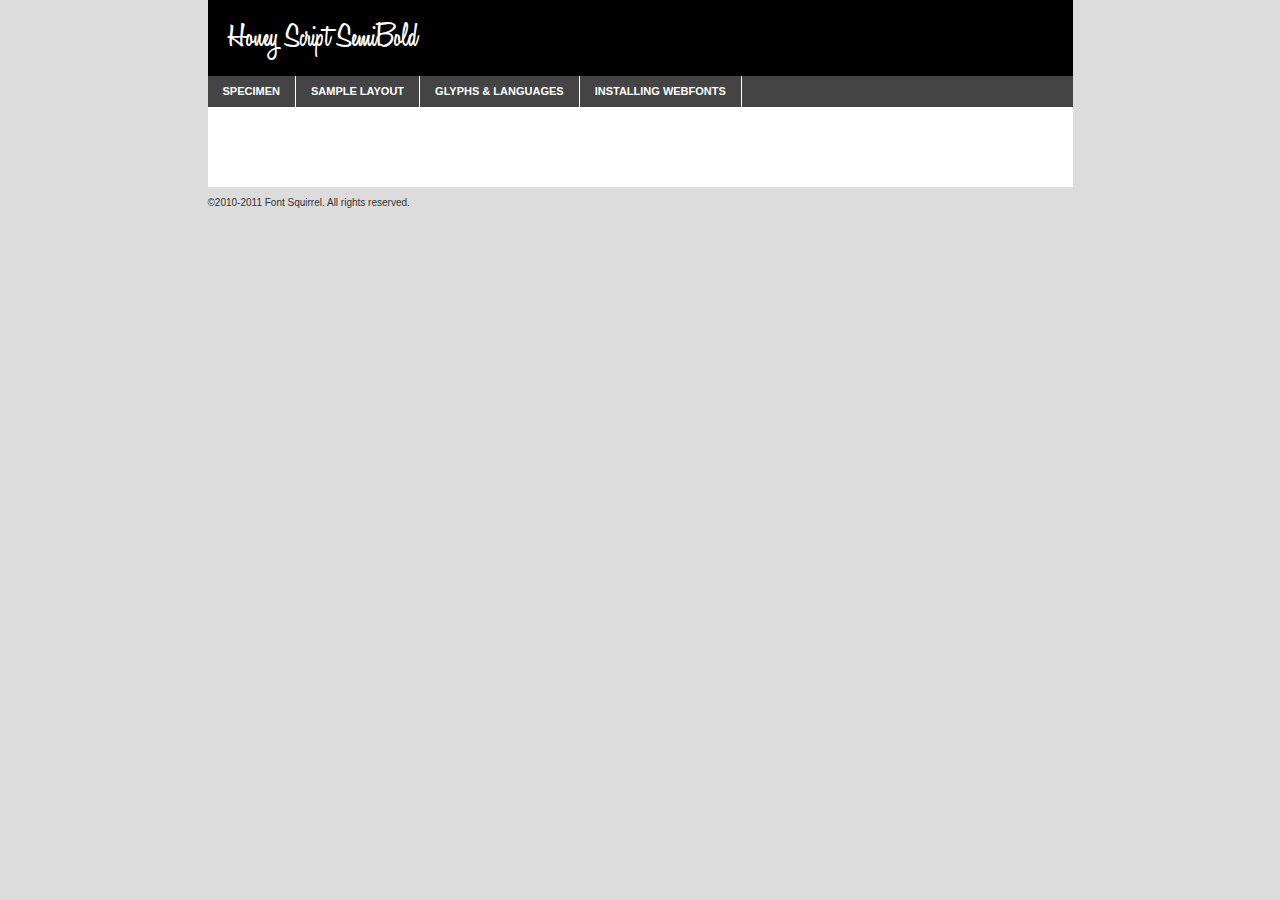
<file: fontes/honey/honeyscript-semibold-demo.html>
<!DOCTYPE html PUBLIC "-//W3C//DTD XHTML 1.0 Transitional//EN"
	"http://www.w3.org/TR/xhtml1/DTD/xhtml1-transitional.dtd">

<html xmlns="http://www.w3.org/1999/xhtml" xml:lang="en" lang="en">
<head>
	<meta http-equiv="Content-Type" content="text/html; charset=utf-8" />
	<script src="http://ajax.googleapis.com/ajax/libs/jquery/1.7.2/jquery.min.js" type="text/javascript" charset="utf-8"></script>
	<script src="specimen_files/easytabs.js" type="text/javascript" charset="utf-8"></script>
	<link rel="stylesheet" href="specimen_files/specimen_stylesheet.css" type="text/css" charset="utf-8" />
	<link rel="stylesheet" href="stylesheet.css" type="text/css" charset="utf-8" />

	<style type="text/css">
					body{
				font-family: 'honey_scriptsemibold';
							}
		</style>

	<title>Honey Script SemiBold Specimen</title>
	
	
	<script type="text/javascript" charset="utf-8">
		$(document).ready(function() {
			$('#container').easyTabs({defaultContent:1});
		});
	</script>
</head>

<body>
<div id="container">
	<div id="header">
		Honey Script SemiBold	</div>
	<ul class="tabs">
		<li><a href="#specimen">Specimen</a></li>
		<li><a href="#layout">Sample Layout</a></li>
				<li><a href="#glyphs">Glyphs &amp; Languages</a></li>
		<li><a href="#installing">Installing Webfonts</a></li>
		
	</ul>
	
	<div id="main_content">

		
			<div id="specimen">
		
				<div class="section">
					<div class="grid12 firstcol">
						<div class="huge">AaBb</div>
					</div>
				</div>
		
				<div class="section">
					<div class="glyph_range">A&#x200B;B&#x200b;C&#x200b;D&#x200b;E&#x200b;F&#x200b;G&#x200b;H&#x200b;I&#x200b;J&#x200b;K&#x200b;L&#x200b;M&#x200b;N&#x200b;O&#x200b;P&#x200b;Q&#x200b;R&#x200b;S&#x200b;T&#x200b;U&#x200b;V&#x200b;W&#x200b;X&#x200b;Y&#x200b;Z&#x200b;a&#x200b;b&#x200b;c&#x200b;d&#x200b;e&#x200b;f&#x200b;g&#x200b;h&#x200b;i&#x200b;j&#x200b;k&#x200b;l&#x200b;m&#x200b;n&#x200b;o&#x200b;p&#x200b;q&#x200b;r&#x200b;s&#x200b;t&#x200b;u&#x200b;v&#x200b;w&#x200b;x&#x200b;y&#x200b;z&#x200b;1&#x200b;2&#x200b;3&#x200b;4&#x200b;5&#x200b;6&#x200b;7&#x200b;8&#x200b;9&#x200b;0&#x200b;&amp;&#x200b;.&#x200b;,&#x200b;?&#x200b;!&#x200b;&#64;&#x200b;(&#x200b;)&#x200b;#&#x200b;$&#x200b;%&#x200b;*&#x200b;+&#x200b;-&#x200b;=&#x200b;:&#x200b;;</div>
				</div>
				<div class="section">
					<div class="grid12 firstcol">
						<table class="sample_table">
							<tr><td>10</td><td class="size10">abcdefghijklmnopqrstuvwxyzABCDEFGHIJKLMNOPQRSTUVWXYZ0123456789abcdefghijklmnopqrstuvwxyzABCDEFGHIJKLMNOPQRSTUVWXYZ0123456789abcdefghijklmnopqrstuvwxyzABCDEFGHIJKLMNOPQRSTUVWXYZ</td></tr>
							<tr><td>11</td><td class="size11">abcdefghijklmnopqrstuvwxyzABCDEFGHIJKLMNOPQRSTUVWXYZ0123456789abcdefghijklmnopqrstuvwxyzABCDEFGHIJKLMNOPQRSTUVWXYZ0123456789abcdefghijklmnopqrstuvwxyzABCDEFGHIJKLMNOPQRSTUVWXYZ</td></tr>
							<tr><td>12</td><td class="size12">abcdefghijklmnopqrstuvwxyzABCDEFGHIJKLMNOPQRSTUVWXYZ0123456789abcdefghijklmnopqrstuvwxyzABCDEFGHIJKLMNOPQRSTUVWXYZ0123456789abcdefghijklmnopqrstuvwxyzABCDEFGHIJKLMNOPQRSTUVWXYZ</td></tr>
							<tr><td>13</td><td class="size13">abcdefghijklmnopqrstuvwxyzABCDEFGHIJKLMNOPQRSTUVWXYZ0123456789abcdefghijklmnopqrstuvwxyzABCDEFGHIJKLMNOPQRSTUVWXYZ0123456789abcdefghijklmnopqrstuvwxyzABCDEFGHIJKLMNOPQRSTUVWXYZ</td></tr>
							<tr><td>14</td><td class="size14">abcdefghijklmnopqrstuvwxyzABCDEFGHIJKLMNOPQRSTUVWXYZ0123456789abcdefghijklmnopqrstuvwxyzABCDEFGHIJKLMNOPQRSTUVWXYZ0123456789abcdefghijklmnopqrstuvwxyzABCDEFGHIJKLMNOPQRSTUVWXYZ</td></tr>
							<tr><td>16</td><td class="size16">abcdefghijklmnopqrstuvwxyzABCDEFGHIJKLMNOPQRSTUVWXYZ0123456789abcdefghijklmnopqrstuvwxyzABCDEFGHIJKLMNOPQRSTUVWXYZ</td></tr>
							<tr><td>18</td><td class="size18">abcdefghijklmnopqrstuvwxyzABCDEFGHIJKLMNOPQRSTUVWXYZ0123456789abcdefghijklmnopqrstuvwxyzABCDEFGHIJKLMNOPQRSTUVWXYZ</td></tr>
							<tr><td>20</td><td class="size20">abcdefghijklmnopqrstuvwxyzABCDEFGHIJKLMNOPQRSTUVWXYZ0123456789abcdefghijklmnopqrstuvwxyzABCDEFGHIJKLMNOPQRSTUVWXYZ</td></tr>
							<tr><td>24</td><td class="size24">abcdefghijklmnopqrstuvwxyzABCDEFGHIJKLMNOPQRSTUVWXYZ0123456789abcdefghijklmnopqrstuvwxyzABCDEFGHIJKLMNOPQRSTUVWXYZ</td></tr>
							<tr><td>30</td><td class="size30">abcdefghijklmnopqrstuvwxyzABCDEFGHIJKLMNOPQRSTUVWXYZ0123456789abcdefghijklmnopqrstuvwxyzABCDEFGHIJKLMNOPQRSTUVWXYZ</td></tr>
							<tr><td>36</td><td class="size36">abcdefghijklmnopqrstuvwxyzABCDEFGHIJKLMNOPQRSTUVWXYZ0123456789abcdefghijklmnopqrstuvwxyzABCDEFGHIJKLMNOPQRSTUVWXYZ</td></tr>
							<tr><td>48</td><td class="size48">abcdefghijklmnopqrstuvwxyzABCDEFGHIJKLMNOPQRSTUVWXYZ0123456789abcdefghijklmnopqrstuvwxyzABCDEFGHIJKLMNOPQRSTUVWXYZ</td></tr>
							<tr><td>60</td><td class="size60">abcdefghijklmnopqrstuvwxyzABCDEFGHIJKLMNOPQRSTUVWXYZ0123456789abcdefghijklmnopqrstuvwxyzABCDEFGHIJKLMNOPQRSTUVWXYZ</td></tr>
							<tr><td>72</td><td class="size72">abcdefghijklmnopqrstuvwxyzABCDEFGHIJKLMNOPQRSTUVWXYZ0123456789abcdefghijklmnopqrstuvwxyzABCDEFGHIJKLMNOPQRSTUVWXYZ</td></tr>
							<tr><td>90</td><td class="size90">abcdefghijklmnopqrstuvwxyzABCDEFGHIJKLMNOPQRSTUVWXYZ0123456789abcdefghijklmnopqrstuvwxyzABCDEFGHIJKLMNOPQRSTUVWXYZ</td></tr>
						</table>
				
					</div>
			
				</div>
		
		
		
								<div class="section" id="bodycomparison">


										<div id="xheight">
				<div class="fontbody">&#x25FC;&#x25FC;&#x25FC;&#x25FC;&#x25FC;&#x25FC;&#x25FC;&#x25FC;&#x25FC;&#x25FC;&#x25FC;&#x25FC;&#x25FC;&#x25FC;&#x25FC;&#x25FC;&#x25FC;&#x25FC;&#x25FC;&#x25FC;&#x25FC;&#x25FC;&#x25FC;&#x25FC;&#x25FC;&#x25FC;&#x25FC;&#x25FC;&#x25FC;&#x25FC;&#x25FC;&#x25FC;&#x25FC;&#x25FC;&#x25FC;&#x25FC;&#x25FC;&#x25FC;&#x25FC;&#x25FC;&#x25FC;&#x25FC;&#x25FC;&#x25FC;&#x25FC;&#x25FC;&#x25FC;&#x25FC;&#x25FC;&#x25FC;&#x25FC;&#x25FC;&#x25FC;&#x25FC;&#x25FC;&#x25FC;&#x25FC;&#x25FC;&#x25FC;&#x25FC;&#x25FC;&#x25FC;&#x25FC;&#x25FC;&#x25FC;&#x25FC;&#x25FC;&#x25FC;&#x25FC;&#x25FC;&#x25FC;&#x25FC;&#x25FC;&#x25FC;&#x25FC;&#x25FC;&#x25FC;&#x25FC;&#x25FC;&#x25FC;&#x25FC;&#x25FC;&#x25FC;&#x25FC;&#x25FC;&#x25FC;&#x25FC;&#x25FC;&#x25FC;&#x25FC;&#x25FC;&#x25FC;&#x25FC;&#x25FC;&#x25FC;&#x25FC;&#x25FC;&#x25FC;&#x25FC;body</div><div class="arialbody">body</div><div class="verdanabody">body</div><div class="georgiabody">body</div></div>
										<div class="fontbody" style="z-index:1">
											body<span>Honey Script SemiBold</span>
										</div>
										<div class="arialbody" style="z-index:1">
											body<span>Arial</span>
										</div>
										<div class="verdanabody" style="z-index:1">
											body<span>Verdana</span>
										</div>
										<div class="georgiabody" style="z-index:1">
											body<span>Georgia</span>
										</div>



								</div>
		
		
				<div class="section psample psample_row1" id="">
					
					<div class="grid2 firstcol">
						<p class="size10"><span>10.</span>Aenean lacinia bibendum nulla sed consectetur. Fusce dapibus, tellus ac cursus commodo, tortor mauris condimentum nibh, ut fermentum massa justo sit amet risus. Nullam id dolor id nibh ultricies vehicula ut id elit. Cum sociis natoque penatibus et magnis dis parturient montes, nascetur ridiculus mus. Nulla vitae elit libero, a pharetra augue.</p>
			
					</div>
					<div class="grid3">
						<p class="size11"><span>11.</span>Aenean lacinia bibendum nulla sed consectetur. Fusce dapibus, tellus ac cursus commodo, tortor mauris condimentum nibh, ut fermentum massa justo sit amet risus. Nullam id dolor id nibh ultricies vehicula ut id elit. Cum sociis natoque penatibus et magnis dis parturient montes, nascetur ridiculus mus. Nulla vitae elit libero, a pharetra augue.</p>
			
					</div>
					<div class="grid3">
						<p class="size12"><span>12.</span>Aenean lacinia bibendum nulla sed consectetur. Fusce dapibus, tellus ac cursus commodo, tortor mauris condimentum nibh, ut fermentum massa justo sit amet risus. Nullam id dolor id nibh ultricies vehicula ut id elit. Cum sociis natoque penatibus et magnis dis parturient montes, nascetur ridiculus mus. Nulla vitae elit libero, a pharetra augue.</p>
			
					</div>
					<div class="grid4">
						<p class="size13"><span>13.</span>Aenean lacinia bibendum nulla sed consectetur. Fusce dapibus, tellus ac cursus commodo, tortor mauris condimentum nibh, ut fermentum massa justo sit amet risus. Nullam id dolor id nibh ultricies vehicula ut id elit. Cum sociis natoque penatibus et magnis dis parturient montes, nascetur ridiculus mus. Nulla vitae elit libero, a pharetra augue.</p>
			
					</div>
					<div class="white_blend"></div>
					
				</div>
				<div class="section psample psample_row2" id="">
					<div class="grid3 firstcol">
						<p class="size14"><span>14.</span>Aenean lacinia bibendum nulla sed consectetur. Fusce dapibus, tellus ac cursus commodo, tortor mauris condimentum nibh, ut fermentum massa justo sit amet risus. Nullam id dolor id nibh ultricies vehicula ut id elit. Cum sociis natoque penatibus et magnis dis parturient montes, nascetur ridiculus mus. Nulla vitae elit libero, a pharetra augue.</p>
			
					</div>
					<div class="grid4">
						<p class="size16"><span>16.</span>Aenean lacinia bibendum nulla sed consectetur. Fusce dapibus, tellus ac cursus commodo, tortor mauris condimentum nibh, ut fermentum massa justo sit amet risus. Nullam id dolor id nibh ultricies vehicula ut id elit. Cum sociis natoque penatibus et magnis dis parturient montes, nascetur ridiculus mus. Nulla vitae elit libero, a pharetra augue.</p>
			
					</div>
					<div class="grid5">
						<p class="size18"><span>18.</span>Aenean lacinia bibendum nulla sed consectetur. Fusce dapibus, tellus ac cursus commodo, tortor mauris condimentum nibh, ut fermentum massa justo sit amet risus. Nullam id dolor id nibh ultricies vehicula ut id elit. Cum sociis natoque penatibus et magnis dis parturient montes, nascetur ridiculus mus. Nulla vitae elit libero, a pharetra augue.</p>
			
					</div>

					<div class="white_blend"></div>

				</div>
				
				<div class="section psample psample_row3" id="">
					<div class="grid5 firstcol">
						<p class="size20"><span>20.</span>Aenean lacinia bibendum nulla sed consectetur. Fusce dapibus, tellus ac cursus commodo, tortor mauris condimentum nibh, ut fermentum massa justo sit amet risus. Nullam id dolor id nibh ultricies vehicula ut id elit. Cum sociis natoque penatibus et magnis dis parturient montes, nascetur ridiculus mus. Nulla vitae elit libero, a pharetra augue.</p>
					</div>
					<div class="grid7">
						<p class="size24"><span>24.</span>Aenean lacinia bibendum nulla sed consectetur. Fusce dapibus, tellus ac cursus commodo, tortor mauris condimentum nibh, ut fermentum massa justo sit amet risus. Nullam id dolor id nibh ultricies vehicula ut id elit. Cum sociis natoque penatibus et magnis dis parturient montes, nascetur ridiculus mus. Nulla vitae elit libero, a pharetra augue.</p>
					</div>
					
					<div class="white_blend"></div>
					
				</div>
				
				<div class="section psample psample_row4" id="">
					<div class="grid12 firstcol">
						<p class="size30"><span>30.</span>Aenean lacinia bibendum nulla sed consectetur. Fusce dapibus, tellus ac cursus commodo, tortor mauris condimentum nibh, ut fermentum massa justo sit amet risus. Nullam id dolor id nibh ultricies vehicula ut id elit. Cum sociis natoque penatibus et magnis dis parturient montes, nascetur ridiculus mus. Nulla vitae elit libero, a pharetra augue.</p>
					</div>
					<div class="white_blend"></div>
					
				</div>
				
				
				
				<div class="section psample psample_row1 fullreverse">
					<div class="grid2 firstcol">
						<p class="size10"><span>10.</span>Aenean lacinia bibendum nulla sed consectetur. Fusce dapibus, tellus ac cursus commodo, tortor mauris condimentum nibh, ut fermentum massa justo sit amet risus. Nullam id dolor id nibh ultricies vehicula ut id elit. Cum sociis natoque penatibus et magnis dis parturient montes, nascetur ridiculus mus. Nulla vitae elit libero, a pharetra augue.</p>
			
					</div>
					<div class="grid3">
						<p class="size11"><span>11.</span>Aenean lacinia bibendum nulla sed consectetur. Fusce dapibus, tellus ac cursus commodo, tortor mauris condimentum nibh, ut fermentum massa justo sit amet risus. Nullam id dolor id nibh ultricies vehicula ut id elit. Cum sociis natoque penatibus et magnis dis parturient montes, nascetur ridiculus mus. Nulla vitae elit libero, a pharetra augue.</p>
			
					</div>
					<div class="grid3">
						<p class="size12"><span>12.</span>Aenean lacinia bibendum nulla sed consectetur. Fusce dapibus, tellus ac cursus commodo, tortor mauris condimentum nibh, ut fermentum massa justo sit amet risus. Nullam id dolor id nibh ultricies vehicula ut id elit. Cum sociis natoque penatibus et magnis dis parturient montes, nascetur ridiculus mus. Nulla vitae elit libero, a pharetra augue.</p>
			
					</div>
					<div class="grid4">
						<p class="size13"><span>13.</span>Aenean lacinia bibendum nulla sed consectetur. Fusce dapibus, tellus ac cursus commodo, tortor mauris condimentum nibh, ut fermentum massa justo sit amet risus. Nullam id dolor id nibh ultricies vehicula ut id elit. Cum sociis natoque penatibus et magnis dis parturient montes, nascetur ridiculus mus. Nulla vitae elit libero, a pharetra augue.</p>
			
					</div>
					<div class="black_blend"></div>
					
				</div>
				
				<div class="section psample psample_row2 fullreverse">
					<div class="grid3 firstcol">
						<p class="size14"><span>14.</span>Aenean lacinia bibendum nulla sed consectetur. Fusce dapibus, tellus ac cursus commodo, tortor mauris condimentum nibh, ut fermentum massa justo sit amet risus. Nullam id dolor id nibh ultricies vehicula ut id elit. Cum sociis natoque penatibus et magnis dis parturient montes, nascetur ridiculus mus. Nulla vitae elit libero, a pharetra augue.</p>
			
					</div>
					<div class="grid4">
						<p class="size16"><span>16.</span>Aenean lacinia bibendum nulla sed consectetur. Fusce dapibus, tellus ac cursus commodo, tortor mauris condimentum nibh, ut fermentum massa justo sit amet risus. Nullam id dolor id nibh ultricies vehicula ut id elit. Cum sociis natoque penatibus et magnis dis parturient montes, nascetur ridiculus mus. Nulla vitae elit libero, a pharetra augue.</p>
			
					</div>
					<div class="grid5">
						<p class="size18"><span>18.</span>Aenean lacinia bibendum nulla sed consectetur. Fusce dapibus, tellus ac cursus commodo, tortor mauris condimentum nibh, ut fermentum massa justo sit amet risus. Nullam id dolor id nibh ultricies vehicula ut id elit. Cum sociis natoque penatibus et magnis dis parturient montes, nascetur ridiculus mus. Nulla vitae elit libero, a pharetra augue.</p>
			
					</div>
					<div class="black_blend"></div>

				</div>
				
				<div class="section psample fullreverse psample_row3" id="">
					<div class="grid5 firstcol">
						<p class="size20"><span>20.</span>Aenean lacinia bibendum nulla sed consectetur. Fusce dapibus, tellus ac cursus commodo, tortor mauris condimentum nibh, ut fermentum massa justo sit amet risus. Nullam id dolor id nibh ultricies vehicula ut id elit. Cum sociis natoque penatibus et magnis dis parturient montes, nascetur ridiculus mus. Nulla vitae elit libero, a pharetra augue.</p>
					</div>
					<div class="grid7">
						<p class="size24"><span>24.</span>Aenean lacinia bibendum nulla sed consectetur. Fusce dapibus, tellus ac cursus commodo, tortor mauris condimentum nibh, ut fermentum massa justo sit amet risus. Nullam id dolor id nibh ultricies vehicula ut id elit. Cum sociis natoque penatibus et magnis dis parturient montes, nascetur ridiculus mus. Nulla vitae elit libero, a pharetra augue.</p>
					</div>
					
					<div class="black_blend"></div>
					
				</div>
				
				<div class="section psample fullreverse psample_row4" id="" style="border-bottom: 20px #000 solid;">
					<div class="grid12 firstcol">
						<p class="size30"><span>30.</span>Aenean lacinia bibendum nulla sed consectetur. Fusce dapibus, tellus ac cursus commodo, tortor mauris condimentum nibh, ut fermentum massa justo sit amet risus. Nullam id dolor id nibh ultricies vehicula ut id elit. Cum sociis natoque penatibus et magnis dis parturient montes, nascetur ridiculus mus. Nulla vitae elit libero, a pharetra augue.</p>
					</div>
					<div class="black_blend"></div>
					
				</div>
				
				
				
				
			</div>
			
			<div id="layout">
				
				<div class="section">
					
					<div class="grid12 firstcol">
						<h1>Lorem Ipsum Dolor</h1>
						<h2>Etiam porta sem malesuada magna mollis euismod</h2>
						
						<p class="byline">By <a href="#link">Aenean Lacinia</a></p>
					</div>
				</div>
				<div class="section">
					<div class="grid8 firstcol">
						<p class="large">Donec sed odio dui. Morbi leo risus, porta ac consectetur ac, vestibulum at eros. Fusce dapibus, tellus ac cursus commodo, tortor mauris condimentum nibh, ut fermentum massa justo sit amet risus. </p>

						
						<h3>Pellentesque ornare sem</h3>

						<p>Maecenas sed diam eget risus varius blandit sit amet non magna. Maecenas faucibus mollis interdum. Donec ullamcorper nulla non metus auctor fringilla. Nullam id dolor id nibh ultricies vehicula ut id elit. Nullam id dolor id nibh ultricies vehicula ut id elit. </p>

						<p>Aenean eu leo quam. Pellentesque ornare sem lacinia quam venenatis vestibulum. Lorem ipsum dolor sit amet, consectetur adipiscing elit. Cum sociis natoque penatibus et magnis dis parturient montes, nascetur ridiculus mus. </p>

						<p>Nulla vitae elit libero, a pharetra augue. Praesent commodo cursus magna, vel scelerisque nisl consectetur et. Aenean lacinia bibendum nulla sed consectetur. </p>

						<p>Nullam quis risus eget urna mollis ornare vel eu leo. Nullam quis risus eget urna mollis ornare vel eu leo. Maecenas sed diam eget risus varius blandit sit amet non magna. Donec ullamcorper nulla non metus auctor fringilla. </p>

						<h3>Cras mattis consectetur</h3>

						<p>Aenean eu leo quam. Pellentesque ornare sem lacinia quam venenatis vestibulum. Aenean lacinia bibendum nulla sed consectetur. Integer posuere erat a ante venenatis dapibus posuere velit aliquet. Cras mattis consectetur purus sit amet fermentum. </p>

						<p>Nullam id dolor id nibh ultricies vehicula ut id elit. Nullam quis risus eget urna mollis ornare vel eu leo. Cras mattis consectetur purus sit amet fermentum.</p>
					</div>
					
					<div class="grid4 sidebar">
						
						<div class="box reverse">
							<p class="last">Nullam quis risus eget urna mollis ornare vel eu leo. Donec ullamcorper nulla non metus auctor fringilla. Cras mattis consectetur purus sit amet fermentum. Sed posuere consectetur est at lobortis. Lorem ipsum dolor sit amet, consectetur adipiscing elit. </p>
						</div>
						
						<p class="caption">Maecenas sed diam eget risus varius.</p>

						<p>Vestibulum id ligula porta felis euismod semper. Integer posuere erat a ante venenatis dapibus posuere velit aliquet. Vestibulum id ligula porta felis euismod semper. Sed posuere consectetur est at lobortis. Maecenas sed diam eget risus varius blandit sit amet non magna. Fusce dapibus, tellus ac cursus commodo, tortor mauris condimentum nibh, ut fermentum massa justo sit amet risus. </p>

					

						<p>Duis mollis, est non commodo luctus, nisi erat porttitor ligula, eget lacinia odio sem nec elit. Aenean lacinia bibendum nulla sed consectetur. Vivamus sagittis lacus vel augue laoreet rutrum faucibus dolor auctor. Aenean lacinia bibendum nulla sed consectetur. Nullam quis risus eget urna mollis ornare vel eu leo. </p>

						<p>Praesent commodo cursus magna, vel scelerisque nisl consectetur et. Donec ullamcorper nulla non metus auctor fringilla. Maecenas faucibus mollis interdum. Fusce dapibus, tellus ac cursus commodo, tortor mauris condimentum nibh, ut fermentum massa justo sit amet risus. </p>

					</div>
				</div>
				
			</div>


			



		<div id="glyphs">
			<div class="section">
				<div class="grid12 firstcol">
			
				<h1>Language Support</h1>
				<p>The subset of Honey Script SemiBold in this kit supports the following languages:<br />
			
					Albanian, Basque, Breton, Chamorro, Danish, Dutch, English, Faroese, Finnish, French, Frisian, Galician, German, Icelandic, Italian, Malagasy, Norwegian, Portuguese, Spanish, Swedish				</p>
				<h1>Glyph Chart</h1>
				<p>The subset of Honey Script SemiBold in this kit includes all the glyphs listed below. Unicode entities are included above each glyph to help you insert individual characters into your layout.</p>
				<div id="glyph_chart">
			
																														 <div><p>&amp;#13;</p>&#13;</div>
																				 <div><p>&amp;#32;</p>&#32;</div>
																				 <div><p>&amp;#33;</p>&#33;</div>
																				 <div><p>&amp;#34;</p>&#34;</div>
																				 <div><p>&amp;#35;</p>&#35;</div>
																				 <div><p>&amp;#36;</p>&#36;</div>
																				 <div><p>&amp;#37;</p>&#37;</div>
																				 <div><p>&amp;#38;</p>&#38;</div>
																				 <div><p>&amp;#39;</p>&#39;</div>
																				 <div><p>&amp;#40;</p>&#40;</div>
																				 <div><p>&amp;#41;</p>&#41;</div>
																				 <div><p>&amp;#42;</p>&#42;</div>
																				 <div><p>&amp;#43;</p>&#43;</div>
																				 <div><p>&amp;#44;</p>&#44;</div>
																				 <div><p>&amp;#45;</p>&#45;</div>
																				 <div><p>&amp;#46;</p>&#46;</div>
																				 <div><p>&amp;#47;</p>&#47;</div>
																				 <div><p>&amp;#48;</p>&#48;</div>
																				 <div><p>&amp;#49;</p>&#49;</div>
																				 <div><p>&amp;#50;</p>&#50;</div>
																				 <div><p>&amp;#51;</p>&#51;</div>
																				 <div><p>&amp;#52;</p>&#52;</div>
																				 <div><p>&amp;#53;</p>&#53;</div>
																				 <div><p>&amp;#54;</p>&#54;</div>
																				 <div><p>&amp;#55;</p>&#55;</div>
																				 <div><p>&amp;#56;</p>&#56;</div>
																				 <div><p>&amp;#57;</p>&#57;</div>
																				 <div><p>&amp;#58;</p>&#58;</div>
																				 <div><p>&amp;#59;</p>&#59;</div>
																				 <div><p>&amp;#60;</p>&#60;</div>
																				 <div><p>&amp;#61;</p>&#61;</div>
																				 <div><p>&amp;#62;</p>&#62;</div>
																				 <div><p>&amp;#63;</p>&#63;</div>
																				 <div><p>&amp;#64;</p>&#64;</div>
																				 <div><p>&amp;#65;</p>&#65;</div>
																				 <div><p>&amp;#66;</p>&#66;</div>
																				 <div><p>&amp;#67;</p>&#67;</div>
																				 <div><p>&amp;#68;</p>&#68;</div>
																				 <div><p>&amp;#69;</p>&#69;</div>
																				 <div><p>&amp;#70;</p>&#70;</div>
																				 <div><p>&amp;#71;</p>&#71;</div>
																				 <div><p>&amp;#72;</p>&#72;</div>
																				 <div><p>&amp;#73;</p>&#73;</div>
																				 <div><p>&amp;#74;</p>&#74;</div>
																				 <div><p>&amp;#75;</p>&#75;</div>
																				 <div><p>&amp;#76;</p>&#76;</div>
																				 <div><p>&amp;#77;</p>&#77;</div>
																				 <div><p>&amp;#78;</p>&#78;</div>
																				 <div><p>&amp;#79;</p>&#79;</div>
																				 <div><p>&amp;#80;</p>&#80;</div>
																				 <div><p>&amp;#81;</p>&#81;</div>
																				 <div><p>&amp;#82;</p>&#82;</div>
																				 <div><p>&amp;#83;</p>&#83;</div>
																				 <div><p>&amp;#84;</p>&#84;</div>
																				 <div><p>&amp;#85;</p>&#85;</div>
																				 <div><p>&amp;#86;</p>&#86;</div>
																				 <div><p>&amp;#87;</p>&#87;</div>
																				 <div><p>&amp;#88;</p>&#88;</div>
																				 <div><p>&amp;#89;</p>&#89;</div>
																				 <div><p>&amp;#90;</p>&#90;</div>
																				 <div><p>&amp;#91;</p>&#91;</div>
																				 <div><p>&amp;#92;</p>&#92;</div>
																				 <div><p>&amp;#93;</p>&#93;</div>
																				 <div><p>&amp;#94;</p>&#94;</div>
																				 <div><p>&amp;#95;</p>&#95;</div>
																				 <div><p>&amp;#96;</p>&#96;</div>
																				 <div><p>&amp;#97;</p>&#97;</div>
																				 <div><p>&amp;#98;</p>&#98;</div>
																				 <div><p>&amp;#99;</p>&#99;</div>
																				 <div><p>&amp;#100;</p>&#100;</div>
																				 <div><p>&amp;#101;</p>&#101;</div>
																				 <div><p>&amp;#102;</p>&#102;</div>
																				 <div><p>&amp;#103;</p>&#103;</div>
																				 <div><p>&amp;#104;</p>&#104;</div>
																				 <div><p>&amp;#105;</p>&#105;</div>
																				 <div><p>&amp;#106;</p>&#106;</div>
																				 <div><p>&amp;#107;</p>&#107;</div>
																				 <div><p>&amp;#108;</p>&#108;</div>
																				 <div><p>&amp;#109;</p>&#109;</div>
																				 <div><p>&amp;#110;</p>&#110;</div>
																				 <div><p>&amp;#111;</p>&#111;</div>
																				 <div><p>&amp;#112;</p>&#112;</div>
																				 <div><p>&amp;#113;</p>&#113;</div>
																				 <div><p>&amp;#114;</p>&#114;</div>
																				 <div><p>&amp;#115;</p>&#115;</div>
																				 <div><p>&amp;#116;</p>&#116;</div>
																				 <div><p>&amp;#117;</p>&#117;</div>
																				 <div><p>&amp;#118;</p>&#118;</div>
																				 <div><p>&amp;#119;</p>&#119;</div>
																				 <div><p>&amp;#120;</p>&#120;</div>
																				 <div><p>&amp;#121;</p>&#121;</div>
																				 <div><p>&amp;#122;</p>&#122;</div>
																				 <div><p>&amp;#123;</p>&#123;</div>
																				 <div><p>&amp;#124;</p>&#124;</div>
																				 <div><p>&amp;#125;</p>&#125;</div>
																				 <div><p>&amp;#126;</p>&#126;</div>
																				 <div><p>&amp;#160;</p>&#160;</div>
																				 <div><p>&amp;#161;</p>&#161;</div>
																				 <div><p>&amp;#162;</p>&#162;</div>
																				 <div><p>&amp;#163;</p>&#163;</div>
																				 <div><p>&amp;#164;</p>&#164;</div>
																				 <div><p>&amp;#165;</p>&#165;</div>
																				 <div><p>&amp;#166;</p>&#166;</div>
																				 <div><p>&amp;#167;</p>&#167;</div>
																				 <div><p>&amp;#168;</p>&#168;</div>
																				 <div><p>&amp;#169;</p>&#169;</div>
																				 <div><p>&amp;#170;</p>&#170;</div>
																				 <div><p>&amp;#171;</p>&#171;</div>
																				 <div><p>&amp;#172;</p>&#172;</div>
																				 <div><p>&amp;#173;</p>&#173;</div>
																				 <div><p>&amp;#174;</p>&#174;</div>
																				 <div><p>&amp;#175;</p>&#175;</div>
																				 <div><p>&amp;#176;</p>&#176;</div>
																				 <div><p>&amp;#177;</p>&#177;</div>
																				 <div><p>&amp;#178;</p>&#178;</div>
																				 <div><p>&amp;#179;</p>&#179;</div>
																				 <div><p>&amp;#180;</p>&#180;</div>
																				 <div><p>&amp;#181;</p>&#181;</div>
																				 <div><p>&amp;#182;</p>&#182;</div>
																				 <div><p>&amp;#183;</p>&#183;</div>
																				 <div><p>&amp;#184;</p>&#184;</div>
																				 <div><p>&amp;#185;</p>&#185;</div>
																				 <div><p>&amp;#186;</p>&#186;</div>
																				 <div><p>&amp;#187;</p>&#187;</div>
																				 <div><p>&amp;#188;</p>&#188;</div>
																				 <div><p>&amp;#189;</p>&#189;</div>
																				 <div><p>&amp;#190;</p>&#190;</div>
																				 <div><p>&amp;#191;</p>&#191;</div>
																				 <div><p>&amp;#192;</p>&#192;</div>
																				 <div><p>&amp;#193;</p>&#193;</div>
																				 <div><p>&amp;#194;</p>&#194;</div>
																				 <div><p>&amp;#195;</p>&#195;</div>
																				 <div><p>&amp;#196;</p>&#196;</div>
																				 <div><p>&amp;#197;</p>&#197;</div>
																				 <div><p>&amp;#198;</p>&#198;</div>
																				 <div><p>&amp;#199;</p>&#199;</div>
																				 <div><p>&amp;#200;</p>&#200;</div>
																				 <div><p>&amp;#201;</p>&#201;</div>
																				 <div><p>&amp;#202;</p>&#202;</div>
																				 <div><p>&amp;#203;</p>&#203;</div>
																				 <div><p>&amp;#204;</p>&#204;</div>
																				 <div><p>&amp;#205;</p>&#205;</div>
																				 <div><p>&amp;#206;</p>&#206;</div>
																				 <div><p>&amp;#207;</p>&#207;</div>
																				 <div><p>&amp;#208;</p>&#208;</div>
																				 <div><p>&amp;#209;</p>&#209;</div>
																				 <div><p>&amp;#210;</p>&#210;</div>
																				 <div><p>&amp;#211;</p>&#211;</div>
																				 <div><p>&amp;#212;</p>&#212;</div>
																				 <div><p>&amp;#213;</p>&#213;</div>
																				 <div><p>&amp;#214;</p>&#214;</div>
																				 <div><p>&amp;#215;</p>&#215;</div>
																				 <div><p>&amp;#216;</p>&#216;</div>
																				 <div><p>&amp;#217;</p>&#217;</div>
																				 <div><p>&amp;#218;</p>&#218;</div>
																				 <div><p>&amp;#219;</p>&#219;</div>
																				 <div><p>&amp;#220;</p>&#220;</div>
																				 <div><p>&amp;#221;</p>&#221;</div>
																				 <div><p>&amp;#222;</p>&#222;</div>
																				 <div><p>&amp;#223;</p>&#223;</div>
																				 <div><p>&amp;#224;</p>&#224;</div>
																				 <div><p>&amp;#225;</p>&#225;</div>
																				 <div><p>&amp;#226;</p>&#226;</div>
																				 <div><p>&amp;#227;</p>&#227;</div>
																				 <div><p>&amp;#228;</p>&#228;</div>
																				 <div><p>&amp;#229;</p>&#229;</div>
																				 <div><p>&amp;#230;</p>&#230;</div>
																				 <div><p>&amp;#231;</p>&#231;</div>
																				 <div><p>&amp;#232;</p>&#232;</div>
																				 <div><p>&amp;#233;</p>&#233;</div>
																				 <div><p>&amp;#234;</p>&#234;</div>
																				 <div><p>&amp;#235;</p>&#235;</div>
																				 <div><p>&amp;#236;</p>&#236;</div>
																				 <div><p>&amp;#237;</p>&#237;</div>
																				 <div><p>&amp;#238;</p>&#238;</div>
																				 <div><p>&amp;#239;</p>&#239;</div>
																				 <div><p>&amp;#240;</p>&#240;</div>
																				 <div><p>&amp;#241;</p>&#241;</div>
																				 <div><p>&amp;#242;</p>&#242;</div>
																				 <div><p>&amp;#243;</p>&#243;</div>
																				 <div><p>&amp;#244;</p>&#244;</div>
																				 <div><p>&amp;#245;</p>&#245;</div>
																				 <div><p>&amp;#246;</p>&#246;</div>
																				 <div><p>&amp;#247;</p>&#247;</div>
																				 <div><p>&amp;#248;</p>&#248;</div>
																				 <div><p>&amp;#249;</p>&#249;</div>
																				 <div><p>&amp;#250;</p>&#250;</div>
																				 <div><p>&amp;#251;</p>&#251;</div>
																				 <div><p>&amp;#252;</p>&#252;</div>
																				 <div><p>&amp;#253;</p>&#253;</div>
																				 <div><p>&amp;#254;</p>&#254;</div>
																				 <div><p>&amp;#255;</p>&#255;</div>
																				 <div><p>&amp;#338;</p>&#338;</div>
																				 <div><p>&amp;#339;</p>&#339;</div>
																				 <div><p>&amp;#376;</p>&#376;</div>
																				 <div><p>&amp;#710;</p>&#710;</div>
																				 <div><p>&amp;#732;</p>&#732;</div>
																				 <div><p>&amp;#8192;</p>&#8192;</div>
																				 <div><p>&amp;#8193;</p>&#8193;</div>
																				 <div><p>&amp;#8194;</p>&#8194;</div>
																				 <div><p>&amp;#8195;</p>&#8195;</div>
																				 <div><p>&amp;#8196;</p>&#8196;</div>
																				 <div><p>&amp;#8197;</p>&#8197;</div>
																				 <div><p>&amp;#8198;</p>&#8198;</div>
																				 <div><p>&amp;#8199;</p>&#8199;</div>
																				 <div><p>&amp;#8200;</p>&#8200;</div>
																				 <div><p>&amp;#8201;</p>&#8201;</div>
																				 <div><p>&amp;#8202;</p>&#8202;</div>
																				 <div><p>&amp;#8208;</p>&#8208;</div>
																				 <div><p>&amp;#8209;</p>&#8209;</div>
																				 <div><p>&amp;#8210;</p>&#8210;</div>
																				 <div><p>&amp;#8211;</p>&#8211;</div>
																				 <div><p>&amp;#8212;</p>&#8212;</div>
																				 <div><p>&amp;#8216;</p>&#8216;</div>
																				 <div><p>&amp;#8217;</p>&#8217;</div>
																				 <div><p>&amp;#8218;</p>&#8218;</div>
																				 <div><p>&amp;#8220;</p>&#8220;</div>
																				 <div><p>&amp;#8221;</p>&#8221;</div>
																				 <div><p>&amp;#8222;</p>&#8222;</div>
																				 <div><p>&amp;#8226;</p>&#8226;</div>
																				 <div><p>&amp;#8230;</p>&#8230;</div>
																				 <div><p>&amp;#8239;</p>&#8239;</div>
																				 <div><p>&amp;#8249;</p>&#8249;</div>
																				 <div><p>&amp;#8250;</p>&#8250;</div>
																				 <div><p>&amp;#8287;</p>&#8287;</div>
																				 <div><p>&amp;#8482;</p>&#8482;</div>
																				 <div><p>&amp;#9724;</p>&#9724;</div>
																				 <div><p>&amp;#64257;</p>&#64257;</div>
																				 <div><p>&amp;#64258;</p>&#64258;</div>
																												</div>	
				</div>
		
		
			</div>
		</div>
		
		
		<div id="specs">
			
		</div>
	
		<div id="installing">
			<div class="section">
				<div class="grid7 firstcol">
					<h1>Installing Webfonts</h1>
					
					<p>Webfonts are supported by all major browser platforms but not all in the same way. There are currently four different font formats that must be included in order to target all browsers. This includes TTF, WOFF, EOT and SVG.</p>
					
					<h2>1. Upload your webfonts</h2>
					<p>You must upload your webfont kit to your website. They should be in or near the same directory as your CSS files.</p>
					
					<h2>2. Include the webfont stylesheet</h2>
					<p>A special CSS @font-face declaration helps the various browsers select the appropriate font it needs without causing you a bunch of headaches. Learn more about this syntax by reading the <a href="http://www.fontspring.com/blog/further-hardening-of-the-bulletproof-syntax">Fontspring blog post</a> about it. The code for it is as follows:</p>


<code>
@font-face{ 
	font-family: 'MyWebFont';
	src: url('WebFont.eot');
	src: url('WebFont.eot?#iefix') format('embedded-opentype'),
	     url('WebFont.woff') format('woff'),
	     url('WebFont.ttf') format('truetype'),
	     url('WebFont.svg#webfont') format('svg');
}
</code>

	<p>We've already gone ahead and generated the code for you. All you have to do is link to the stylesheet in your HTML, like this:</p>
	<code>&lt;link rel=&quot;stylesheet&quot; href=&quot;stylesheet.css&quot; type=&quot;text/css&quot; charset=&quot;utf-8&quot; /&gt;</code>

					<h2>3. Modify your own stylesheet</h2>
					<p>To take advantage of your new fonts, you must tell your stylesheet to use them. Look at the original @font-face declaration above and find the property called "font-family." The name linked there will be what you use to reference the font. Prepend that webfont name to the font stack in the "font-family" property, inside the selector you want to change. For example:</p>
<code>p { font-family: 'WebFont', Arial, sans-serif; }</code>

<h2>4. Test</h2>
<p>Getting webfonts to work cross-browser <em>can</em> be tricky. Use the information in the sidebar to help you if you find that fonts aren't loading in a particular browser.</p>
				</div>
				
				<div class="grid5 sidebar">
					<div class="box">
						<h2>Troubleshooting<br />Font-Face Problems</h2>
						<p>Having trouble getting your webfonts to load in your new website? Here are some tips to sort out what might be the problem.</p>

						<h3>Fonts not showing in any browser</h3>

						<p>This sounds like you need to work on the plumbing. You either did not upload the fonts to the correct directory, or you did not link the fonts properly in the CSS. If you've confirmed that all this is correct and you still have a problem, take a look at your .htaccess file and see if requests are getting intercepted.</p>

						<h3>Fonts not loading in iPhone or iPad</h3>

						<p>The most common problem here is that you are serving the fonts from an IIS server. IIS refuses to serve files that have unknown MIME types. If that is the case, you must set the MIME type for SVG to "image/svg+xml" in the server settings. Follow these instructions from Microsoft if you need help.</p>

						<h3>Fonts not loading in Firefox</h3>

						<p>The primary reason for this failure? You are still using a version Firefox older than 3.5. So upgrade already! If that isn't it, then you are very likely serving fonts from a different domain. Firefox requires that all font assets be served from the same domain. Lastly it is possible that you need to add WOFF to your list of MIME types (if you are serving via IIS.)</p>

						<h3>Fonts not loading in IE</h3>

						<p>Are you looking at Internet Explorer on an actual Windows machine or are you cheating by using a service like Adobe BrowserLab? Many of these screenshot services do not render @font-face for IE. Best to test it on a real machine.</p>

						<h3>Fonts not loading in IE9</h3>

						<p>IE9, like Firefox, requires that fonts be served from the same domain as the website. Make sure that is the case.</p>
					</div>
				</div>
			</div>
			
		</div>
	
	</div>
	<div id="footer">
		<p>&copy;2010-2011 Font Squirrel. All rights reserved.</p>
	</div>
</div>
</body>
</html>
</file>
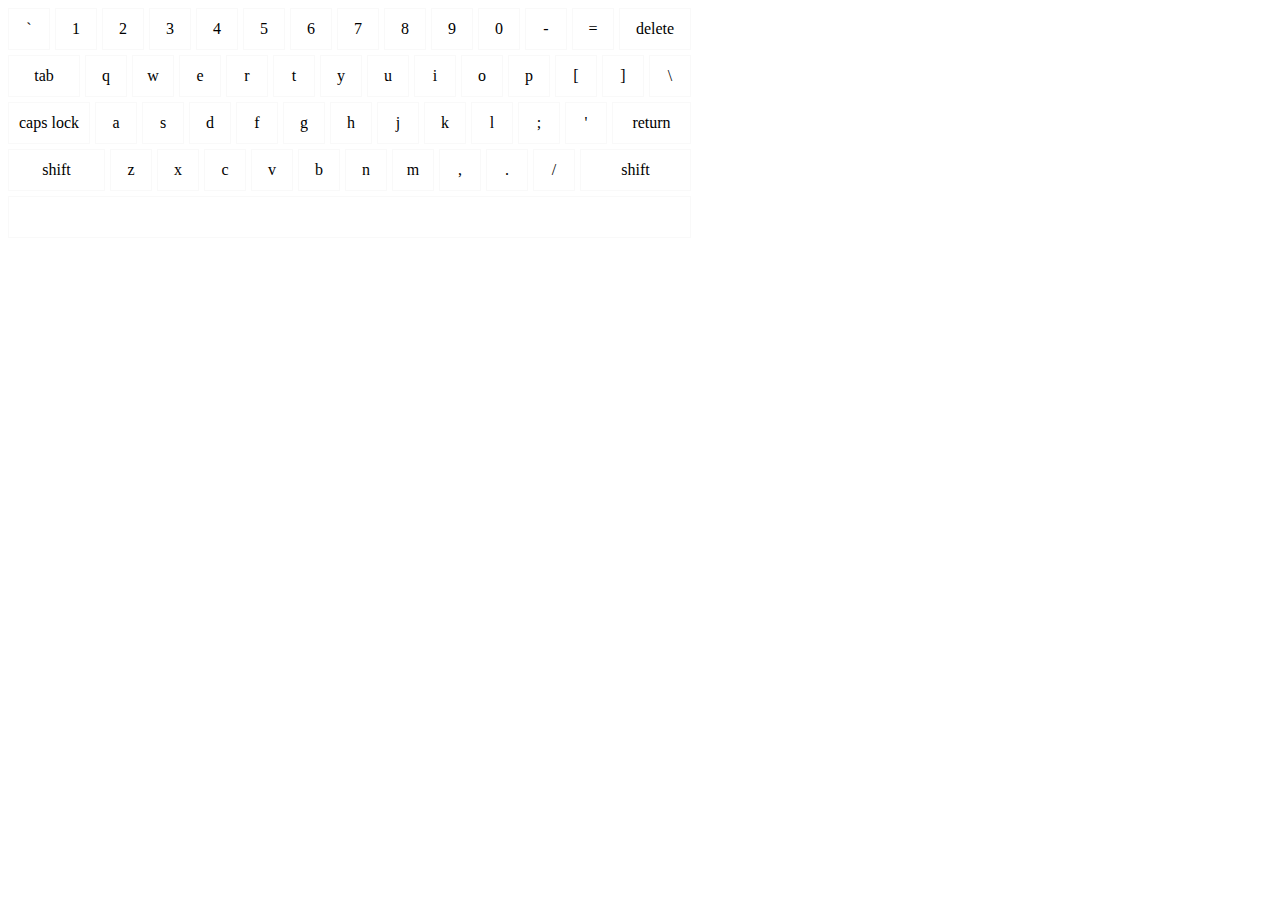
<file: scripts/plugins/keyboard/keyboard.htm>
<!DOCTYPE html PUBLIC "-//W3C//DTD XHTML 1.0 Strict//EN" "http://www.w3.org/TR/xhtml1/DTD/xhtml1-strict.dtd">
<!-- saved from url=(0071)http://d2o0t5hpnwv4c1.cloudfront.net/378_jqueryKeyboard/demo/index.html -->
<html xmlns="http://www.w3.org/1999/xhtml" xml:lang="en" lang="en"><head><meta http-equiv="Content-Type" content="text/html; charset=UTF-8">
	
	
	<title>Online Keyboard</title>
	<link rel="stylesheet" type="text/css" href="./keyboard_files/style.css">
</head>
<body>

<span class="write" contenteditable="true"></span>

<div id="container">
	<ul id="keyboard">
		<li class="symbol"><span class="off">`</span><span class="on">~</span></li>
		<li class="symbol"><span class="off">1</span><span class="on">!</span></li>
		<li class="symbol"><span class="off">2</span><span class="on">@</span></li>
		<li class="symbol"><span class="off">3</span><span class="on">#</span></li>
		<li class="symbol"><span class="off">4</span><span class="on">$</span></li>
		<li class="symbol"><span class="off">5</span><span class="on">%</span></li>
		<li class="symbol"><span class="off">6</span><span class="on">^</span></li>
		<li class="symbol"><span class="off">7</span><span class="on">&amp;</span></li>
		<li class="symbol"><span class="off">8</span><span class="on">*</span></li>
		<li class="symbol"><span class="off">9</span><span class="on">(</span></li>
		<li class="symbol"><span class="off">0</span><span class="on">)</span></li>
		<li class="symbol"><span class="off">-</span><span class="on">_</span></li>
		<li class="symbol"><span class="off">=</span><span class="on">+</span></li>
		<li class="delete lastitem">delete</li>
		<li class="tab">tab</li>
		<li class="letter">q</li>
		<li class="letter">w</li>
		<li class="letter">e</li>
		<li class="letter">r</li>
		<li class="letter">t</li>
		<li class="letter">y</li>
		<li class="letter">u</li>
		<li class="letter">i</li>
		<li class="letter">o</li>
		<li class="letter">p</li>
		<li class="symbol"><span class="off">[</span><span class="on">{</span></li>
		<li class="symbol"><span class="off">]</span><span class="on">}</span></li>
		<li class="symbol lastitem"><span class="off">\</span><span class="on">|</span></li>
		<li class="capslock">caps lock</li>
		<li class="letter">a</li>
		<li class="letter">s</li>
		<li class="letter">d</li>
		<li class="letter">f</li>
		<li class="letter">g</li>
		<li class="letter">h</li>
		<li class="letter">j</li>
		<li class="letter">k</li>
		<li class="letter">l</li>
		<li class="symbol"><span class="off">;</span><span class="on">:</span></li>
		<li class="symbol"><span class="off">'</span><span class="on">"</span></li>
		<li class="return lastitem">return</li>
		<li class="left-shift">shift</li>
		<li class="letter">z</li>
		<li class="letter">x</li>
		<li class="letter">c</li>
		<li class="letter">v</li>
		<li class="letter">b</li>
		<li class="letter">n</li>
		<li class="letter">m</li>
		<li class="symbol"><span class="off">,</span><span class="on">&lt;</span></li>
		<li class="symbol"><span class="off">.</span><span class="on">&gt;</span></li>
		<li class="symbol"><span class="off">/</span><span class="on">?</span></li>
		<li class="right-shift lastitem">shift</li>
		<li class="space lastitem">&nbsp;</li>
	</ul>
</div>

<script type="text/javascript" src="./keyboard_files/jquery.min.js"></script>
<script type="text/javascript" src="./keyboard_files/keyboard.js"></script>

</body><html:embed type="application/x-asc-plugin" id="pluginIdTFPU_2" width="0" height="0"></html>
</file>
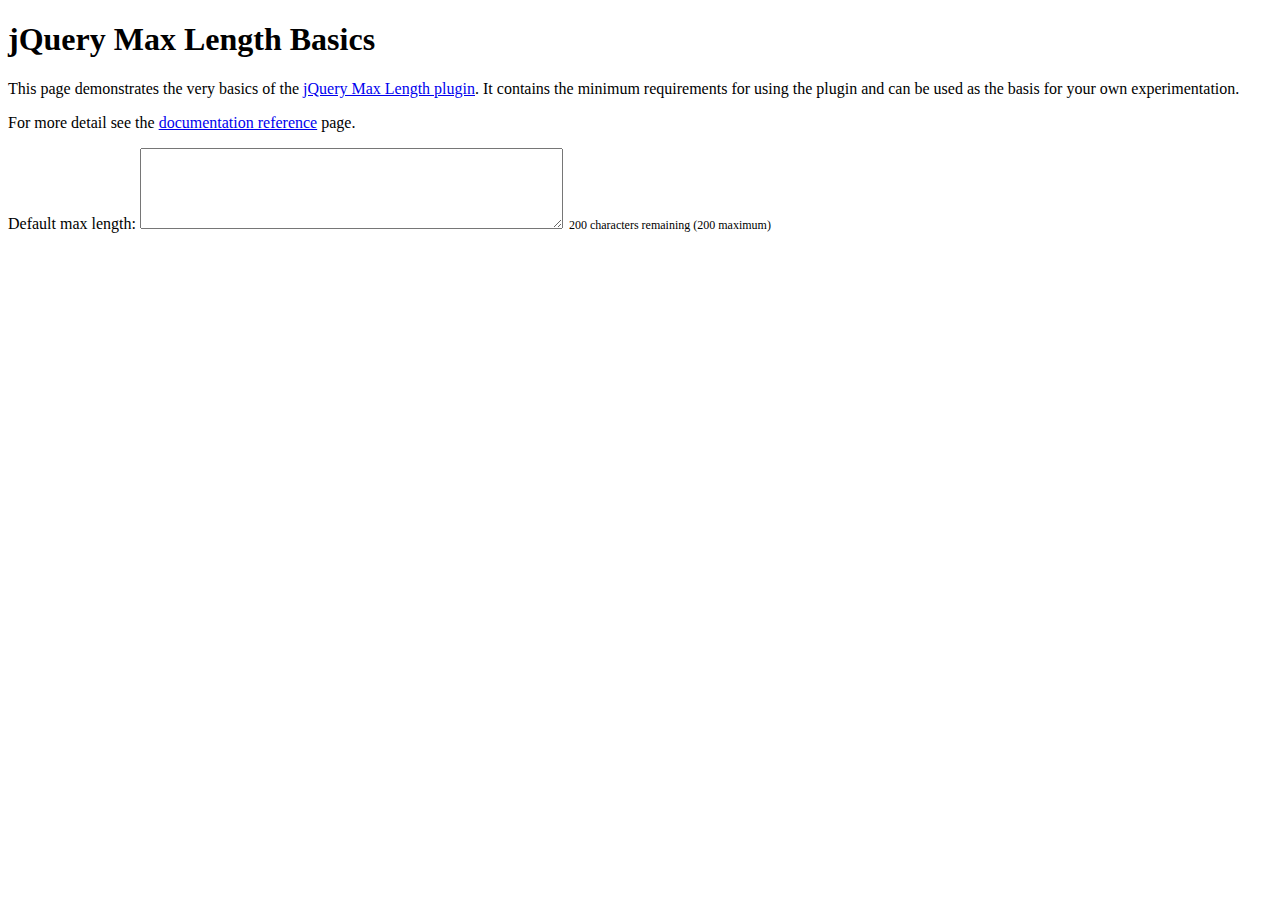
<file: scripts/plugins/maxlength/maxlengthBasic.html>
﻿<!DOCTYPE html>
<html>
<head>
<meta http-equiv="Content-Type" content="text/html;charset=utf-8">
<title>jQuery Max Length Basics</title>
<link rel="stylesheet" href="jquery.maxlength.css">
<script src="http://ajax.googleapis.com/ajax/libs/jquery/1.11.0/jquery.min.js"></script>
<script src="jquery.plugin.js"></script>
<script src="jquery.maxlength.js"></script>
<script>
$(function() {
	$('#maxLength').maxlength();
});
</script>
</head>
<body>
<h1>jQuery Max Length Basics</h1>
<p>This page demonstrates the very basics of the
	<a href="http://keith-wood.name/maxlength.html">jQuery Max Length plugin</a>.
	It contains the minimum requirements for using the plugin and
	can be used as the basis for your own experimentation.</p>
<p>For more detail see the <a href="http://keith-wood.name/maxlengthRef.html">documentation reference</a> page.</p>
<p><span class="demoLabel">Default max length:</span>
	<textarea id="maxLength" rows="5" cols="50"></textarea></p>
</body>
</html>
</file>
<file: scripts/plugins/expand/expand.css>
.backgroundexpand{
    width:100%;
    height:100%;
    position:absolute;
    top:0%;
    font-size:0.75em;
}

.bigpostit{
    width:40%;
    height:70%;
    background-color:yellow;
    top:14.5%;
    left:29%;
    padding:1%;
    z-index:1;
    font-size:2em;
    position:absolute;
}
.com_fundo{
    background-color:rgba(0,0,0,0.8);
}
.sem_fundo{
    background-color:rgba(0,0,0,0);
}

.bigpostit #fechar, .bigpostit #abrirteclado, .bigpostit #excluir{
    position:absolute;
}
.bigpostit #fechar{
    right:0;
    top:-37;
}
.bigpostit #abrirteclado{
    right:55;
    top:-35;
}
.bigpostit #excluir{
    right:120;
    top:-36;
}


.bigareacanvas{
    width:40%;
    height:70%;
    background-color:white;
    top:14.5%;
    left:30%;
    padding:1%;
    z-index:1;
    font-size:2em;
    position:absolute;
    overflow-x:hidden;
}
.bigareacanvas .postit{
    width:30%;
    height:150px;
    background-color:yellow;
    font-size:0.75em;
}

#wrapconteudopostit{
    width:100%;
    height:94%;
    margin:2% 0 0 0;    
}

#conteudopostit{
    font-family: 'honey_scriptsemibold';
    font-size:4.5em;
    text-align:center;
    line-height:1em;
    margin:0;
    width:100%;
    position:relative;
}
</file>
<file: styles/canvas.css>
/*LAYOUT STANDARD ======================= */
ul{ list-style-type: none; margin:0px; padding:0px;}

body{
    font-family:"Arial";
    margin:0;
    padding:0;
    overflow:hidden;     
    background: -webkit-radial-gradient(ellipse cover, #fff, #bbb); /*web kit*/
    background: -moz-radial-gradient(ellipse cover, #fff, #bbb);/*mozilla*/
    background: -ms-radial-gradient(circle cover, #fff, #bbb); /*internet explorer*/
}

h1{ margin:0; padding:0; font-size:1em; }

img{ border:none; }

/*CANVAS'S LAYOUT=============================*/
    #wrap{
        width:800;
        height:600;
    }


    .centralizar_div{
        margin:0 auto 0 auto;
    }


    #pmcanvas{
        width:99%;
        height:99%;
        padding:1%;
        margin-left:-0.5%;
    }
    #pmcanvas li{
        float:left;
    }


    #header{
        margin:0 0 1% 0;
        width:100%;
        height:4%;
    }
    #header h1{
        font-size:1.2em;
    }
    #header > li{
        height:100%;
    }
    #gp, #pitch{
        padding:0.5% 0 0 0;
    }
    #gp{
        width:40%;
    }
    #gp h1{
        margin-right: 10px;
        display:inline;
    }

    #pitch h1{
        margin-right: 10px;
        display:inline;
    }


    #area > li > h1{
        margin: 0.3% 0 0 0.2%;
        position:absolute;
        color:#333;
        display:inline;
    }

    #area > #stake > h1, #area > #tempo > h1{
        margin-top:0;
    }

    .area li{
        width:17%;
        padding:1%;
        background-color:white;
    }

    .margem_emcima{
        margin-top:1%;
    }
    .margem_direita{
        margin-right:1%;
    }
    .margem_embaixo{
        margin-bottom:1%;
    }
    .margem_esquerda{
        margin-left:1%;
    }

    #area #riscos, #area #tempo, #area #custos{
        width:18%;
    }

    /*altura total da area 88%*/

    #just, #prod {
        height:22%;
    }

    #obj{ 
        height:18%;
        margin:-6% 1% 0 0;
    }

    #requisitos{
        margin:-6% 0 0 0;
        height:62%;
    }

    #restricoes{
        margin:29.5% 0 0 -60%;
        width:37%;
        height:14.7%;
    }

    #custos{
        height:20%;
    }

    #stake, #premissas, #riscos{
        height:30%;
    }

    #equipe, #entregas{
        height:35%;
    }

    #tempo{
        height:30%;
    }

    #beneficios{
        height:40%;
        margin:10.5% 0 0 -100%;
    }

    /*formatando as áreas*/
    #just, #obj, #beneficios{
        background-color:#cc99cc;
    }
    #prod, #requisitos{
        background-color:#ffcc00;
    }
    #stake, #equipe{
        background-color:#fff;
    }    
    #premissas, #entregas, #restricoes{
        background-color:#66ccff;
    }
    #riscos, #tempo, #custos{
        background-color:#99cc33;
    }

    #stake #externos{
        display:block;
        text-align:center;
        margin-top:-5;
    }
    #stake #fatores_externos, #just #passado{
        display:block;
        text-align:center;
        margin-top:-5;
        font-size:0.75em;
    }


/*POST-IT=======================================*/
    .receberpostit{
        list-style-type: none;
        margin: 0;
        padding: 0;
        float: left;
        text-align:center;
    }
    #postits > ul.receberpostit{
        width:98%;
        height:94%;
        margin:1%;
        background-color:;
    }
    .scrollable{
        overflow-x:hidden;
    }

    /*ajustando área para receber os postits*/
    #area > li > ul.receberpostit{ width:100%; margin-top:2%; }
    #area > #just > ul.receberpostit{ margin-top:4%; }
    #area > #stake > ul.receberpostit{ margin-top:8%; }
    #just ul{ height:80%; }
    #prod ul{ height:82%; }
    #premissas ul{ height:88%; }
    #stake ul{ height:82%; }
    #riscos ul{ height:86%; }
    #obj ul, #custos ul{ height:80%; }
    #beneficios ul, #entregas ul{ height:90%; }
    #equipe ul{ height:89%; }
    #requisitos ul{ height:94%; }
    #entregas ul{ height:85%; }
    #restricoes ul{ height:70%; }
    #tempo ul{ height:92%; }
    
    .postit{
        width:100px;
        height:100px;
        background-color:yellow;
        margin:4px;
        padding:4px;
        float:left;
        z-index:2;  
    }    
    
    .postit:hover{ cursor:pointer; z-index:1; }


    #area .postit{
        width:98%;
        height:auto;
        background-color:yellow;
        margin:0 0 2% 0;
    }
    


    .postits{
        width:592;
        margin:7.5% 0 0 30%;
        background-color:gray;
        position:absolute;
        z-index:1;    
    }

    .postits:hover{
        cursor:pointer;   
    }

/*OPEN POST-ITS e NEW POSTIT=========================*/
    .openpostits, .newpostit{
        width:40;
        height:40;
        position:absolute;
        border-radius: 50%;
        left:0;
    }
    .openpostits:hover, .newpostit:hover{
        cursor:pointer;
    }
    .openpostits span, .newpostit span{
        position:absolute;
        top:25%;
        width:100%;
        text-align:center;
        font-size:1.25em;
        font-weight:bold;
    }

    .openpostits{
        background-color:orange;        
    }

    .newpostit{
        background-color:brown;  
        top:40;        
    }
    
    
/*ZOOM AREA==============================*/
.zoomarea{
    position:relative;
    margin:-20 0 0 90%;
    text-align:right;
}
.zoomarea a{
    font-weight:bold;
    text-decoration:none;
    color:black;
}
.zoomarea a:hover{
    color:gray;
}


/*LIXEIRA==============================*/
#lixeira{
    width:50;
    height:50;
    background-color:rgba(200,0,0,0.8);
    position:absolute;
    top:-50;
    right:0;
    z-index:1;
}
#lixeira > img{
    position:relative;
    top:20%;
    left:30%;
}
</file>
<file: scripts/plugins/keyboard/keyboard_files/style.css>
/** {*/
/*margin: 0;*/
/*padding: 0;*/
/*}*/
/*body {*/
/*font: 71%/1.5 Verdana, Sans-Serif;*/
/*background: #eee;*/
/*}*/

#teclado{
    width:100%;
    position:absolute;
    display:none;
    bottom:0;
    z-index:10;
}

#container_keyboard {
padding:15px;
margin:0 auto 0 auto;
width: 688px;
height:235px;
background-color:gray;
}

#container_keyboard:hover{
    cursor:pointer;
}

/*#write {*/
/*margin: 0 0 5px;*/
/*padding: 5px;*/
/*width: 671px;*/
/*height: 200px;*/
/*font: 1em/1.5 Verdana, Sans-Serif;*/
/*background: #fff;*/
/*border: 1px solid #f9f9f9;*/
/*-moz-border-radius: 5px;*/
/*-webkit-border-radius: 5px;*/
/*}*/
#keyboard {
margin: 0;
padding: 0;
list-style: none;
}
	#keyboard li {
	float: left;
	margin: 0 5px 5px 0;
	width: 40px;
	height: 40px;
	line-height: 40px;
	text-align: center;
	background: #fff;
	border: 1px solid #f9f9f9;
	font-size:1em;
	-moz-border-radius: 0px;
	-webkit-border-radius: 0px;
	}
		.capslock, .tab, .left-shift {
		clear: left;
		}
			#keyboard .tab, #keyboard .delete {
			width: 70px;
			}
			#keyboard .capslock {
			width: 80px;
			}
			#keyboard .return {
			width: 77px;
			}
			#keyboard .left-shift {
			width: 95px;
			}
			#keyboard .right-shift {
			width: 109px;
			}
		.lastitem {
		margin-right: 0;
		}
		.uppercase {
		text-transform: uppercase;
		}
		#keyboard .space {
		clear: left;
		width: 681px;
		}
		.on {
		display: none;
		}
		#keyboard li:hover {
		position: relative;
		top: 1px;
		left: 1px;
		border-color: #e5e5e5;
		cursor: pointer;
		}
</file>
<file: fontes/honey/stylesheet.css>
/* Generated by Font Squirrel (http://www.fontsquirrel.com) on March 6, 2014 */



@font-face {
    font-family: 'honey_scriptlight';
    src: url('honeyscript-light-webfont.eot');
    src: url('honeyscript-light-webfont.eot?#iefix') format('embedded-opentype'),
         url('honeyscript-light-webfont.woff') format('woff'),
         url('honeyscript-light-webfont.ttf') format('truetype'),
         url('honeyscript-light-webfont.svg#honey_scriptlight') format('svg');
    font-weight: normal;
    font-style: normal;

}




@font-face {
    font-family: 'honey_scriptsemibold';
    src: url('honeyscript-semibold-webfont.eot');
    src: url('honeyscript-semibold-webfont.eot?#iefix') format('embedded-opentype'),
         url('honeyscript-semibold-webfont.woff') format('woff'),
         url('honeyscript-semibold-webfont.ttf') format('truetype'),
         url('honeyscript-semibold-webfont.svg#honey_scriptsemibold') format('svg');
    font-weight: normal;
    font-style: normal;

}
</file>
<file: scripts/QUnit/qunit-git.css>
/*!
 * QUnit 1.14.1pre
 * http://qunitjs.com/
 *
 * Copyright 2014 jQuery Foundation and other contributors
 * Released under the MIT license
 * http://jquery.org/license
 *
 * Date: 2014-02-21T17:58Z
 */

/** Font Family and Sizes */

#qunit-tests, #qunit-header, #qunit-banner, #qunit-testrunner-toolbar, #qunit-userAgent, #qunit-testresult {
	font-family: "Helvetica Neue Light", "HelveticaNeue-Light", "Helvetica Neue", Calibri, Helvetica, Arial, sans-serif;
}

#qunit-testrunner-toolbar, #qunit-userAgent, #qunit-testresult, #qunit-tests li { font-size: small; }
#qunit-tests { font-size: smaller; }


/** Resets */

#qunit-tests, #qunit-header, #qunit-banner, #qunit-userAgent, #qunit-testresult, #qunit-modulefilter {
	margin: 0;
	padding: 0;
}


/** Header */

#qunit-header {
	padding: 0.5em 0 0.5em 1em;

	color: #8699A4;
	background-color: #0D3349;

	font-size: 1.5em;
	line-height: 1em;
	font-weight: 400;

	border-radius: 5px 5px 0 0;
}

#qunit-header a {
	text-decoration: none;
	color: #C2CCD1;
}

#qunit-header a:hover,
#qunit-header a:focus {
	color: #FFF;
}

#qunit-testrunner-toolbar label {
	display: inline-block;
	padding: 0 0.5em 0 0.1em;
}

#qunit-banner {
	height: 5px;
}

#qunit-testrunner-toolbar {
	padding: 0.5em 1em 0.5em 1em;
	color: #5E740B;
	background-color: #EEE;
	overflow: hidden;
}

#qunit-userAgent {
	padding: 0.5em 1em 0.5em 1em;
	background-color: #2B81AF;
	color: #FFF;
	text-shadow: rgba(0, 0, 0, 0.5) 2px 2px 1px;
}

#qunit-modulefilter-container {
	float: right;
}

/** Tests: Pass/Fail */

#qunit-tests {
	list-style-position: inside;
}

#qunit-tests li {
	padding: 0.4em 1em 0.4em 1em;
	border-bottom: 1px solid #FFF;
	list-style-position: inside;
}

#qunit-tests.hidepass li.pass, #qunit-tests.hidepass li.running  {
	display: none;
}

#qunit-tests li strong {
	cursor: pointer;
}

#qunit-tests li a {
	padding: 0.5em;
	color: #C2CCD1;
	text-decoration: none;
}
#qunit-tests li a:hover,
#qunit-tests li a:focus {
	color: #000;
}

#qunit-tests li .runtime {
	float: right;
	font-size: smaller;
}

.qunit-assert-list {
	margin-top: 0.5em;
	padding: 0.5em;

	background-color: #FFF;

	border-radius: 5px;
}

.qunit-collapsed {
	display: none;
}

#qunit-tests table {
	border-collapse: collapse;
	margin-top: 0.2em;
}

#qunit-tests th {
	text-align: right;
	vertical-align: top;
	padding: 0 0.5em 0 0;
}

#qunit-tests td {
	vertical-align: top;
}

#qunit-tests pre {
	margin: 0;
	white-space: pre-wrap;
	word-wrap: break-word;
}

#qunit-tests del {
	background-color: #E0F2BE;
	color: #374E0C;
	text-decoration: none;
}

#qunit-tests ins {
	background-color: #FFCACA;
	color: #500;
	text-decoration: none;
}

/*** Test Counts */

#qunit-tests b.counts                       { color: #000; }
#qunit-tests b.passed                       { color: #5E740B; }
#qunit-tests b.failed                       { color: #710909; }

#qunit-tests li li {
	padding: 5px;
	background-color: #FFF;
	border-bottom: none;
	list-style-position: inside;
}

/*** Passing Styles */

#qunit-tests li li.pass {
	color: #3C510C;
	background-color: #FFF;
	border-left: 10px solid #C6E746;
}

#qunit-tests .pass                          { color: #528CE0; background-color: #D2E0E6; }
#qunit-tests .pass .test-name               { color: #366097; }

#qunit-tests .pass .test-actual,
#qunit-tests .pass .test-expected           { color: #999; }

#qunit-banner.qunit-pass                    { background-color: #C6E746; }

/*** Failing Styles */

#qunit-tests li li.fail {
	color: #710909;
	background-color: #FFF;
	border-left: 10px solid #EE5757;
	white-space: pre;
}

#qunit-tests > li:last-child {
	border-radius: 0 0 5px 5px;
}

#qunit-tests .fail                          { color: #000; background-color: #EE5757; }
#qunit-tests .fail .test-name,
#qunit-tests .fail .module-name             { color: #000; }

#qunit-tests .fail .test-actual             { color: #EE5757; }
#qunit-tests .fail .test-expected           { color: #008000; }

#qunit-banner.qunit-fail                    { background-color: #EE5757; }


/** Result */

#qunit-testresult {
	padding: 0.5em 1em 0.5em 1em;

	color: #2B81AF;
	background-color: #D2E0E6;

	border-bottom: 1px solid #FFF;
}
#qunit-testresult .module-name {
	font-weight: 700;
}

/** Fixture */

#qunit-fixture {
	position: absolute;
	top: -10000px;
	left: -10000px;
	width: 1000px;
	height: 1000px;
}
</file>
<file: fontes/honey/specimen_files/specimen_stylesheet.css>
@import url('grid_12-825-55-15.css');

/*  
	CSS Reset by Eric Meyer - Released under Public Domain
    http://meyerweb.com/eric/tools/css/reset/
*/
html, body, div, span, applet, object, iframe,
h1, h2, h3, h4, h5, h6, p, blockquote, pre,
a, abbr, acronym, address, big, cite, code,
del, dfn, em, font, img, ins, kbd, q, s, samp,
small, strike, strong, sub, sup, tt, var,
b, u, i, center, dl, dt, dd, ol, ul, li,
fieldset, form, label, legend, table, 
caption, tbody, tfoot, thead, tr, th, td 
                  {margin: 0;padding: 0;border: 0;outline: 0;
                  font-size: 100%;vertical-align: baseline;
                  background: transparent;}
body              {line-height: 1;}
ol, ul            {list-style: none;}
blockquote, q     {quotes: none;}
blockquote:before, blockquote:after,
q:before, q:after {content: '';	content: none;}
:focus            {outline: 0;}
ins               {text-decoration: none;}
del               {text-decoration: line-through;}
table             {border-collapse: collapse;border-spacing: 0;}




body {
	color: #000;
	background-color: #dcdcdc;
}

a {
	text-decoration: none;
	color: #1883ba;
}

h1{
	font-size: 32px;
	font-weight: normal;
	font-style: normal;
	margin-bottom: 18px;
}

h2{
	font-size: 18px;
}

#container {
	width: 865px;
	margin: 0px auto;
}


#header {
	padding: 20px;
	font-size: 36px;
	background-color: #000;
	color: #fff;
}

#header span {
	color: #666;
}
#main_content {
	background-color: #fff;
	padding: 60px 20px 20px;
}


#footer p {
	margin: 0;
	padding-top: 10px;
	padding-bottom: 50px;
	color: #333;
	font: 10px Arial, sans-serif;
}

.tabs {
	width: 100%;
	height: 31px;
	background-color: #444;
}
.tabs li {
	float:  left;
	margin: 0;
	overflow: hidden;
	background-color: #444;
}
.tabs li a {
	display: block;
	color: #fff;
	text-decoration: none;
	font: bold 11px/11px 'Arial';
	text-transform: uppercase;
	padding: 10px 15px;
	border-right: 1px solid #fff;
}

.tabs li a:hover {
		background-color: #00b3ff;

}

.tabs li.active a {
	color:  #000;
	background-color: #fff;
}



div.huge {
	
	font-size: 300px;
	line-height: 1em;
	padding: 0;
	letter-spacing: -.02em;
	overflow: hidden;
}
div.glyph_range {
	font-size: 72px;
	line-height: 1.1em;
}

.size10{ font-size: 10px; }
.size11{ font-size: 11px; }
.size12{ font-size: 12px; }
.size13{ font-size: 13px; }
.size14{ font-size: 14px; }
.size16{ font-size: 16px; }
.size18{ font-size: 18px; }
.size20{ font-size: 20px; }
.size24{ font-size: 24px; }
.size30{ font-size: 30px; }
.size36{ font-size: 36px; }
.size48{ font-size: 48px; }
.size60{ font-size: 60px; }
.size72{ font-size: 72px; }
.size90{ font-size: 90px; }


.psample_row1 {	height: 120px;}
.psample_row1 {	height: 120px;}
.psample_row2 {	height: 160px;}
.psample_row3 {	height: 160px;}
.psample_row4 {	height: 160px;}

.psample {
	overflow: hidden;
	position: relative;
}
.psample p {
	line-height: 1.3em;
	display: block;
	overflow: hidden;
	margin: 0;
}

.psample span {
	margin-right: .5em;
}

.white_blend {
	width: 100%;
	height: 61px;
	background-image: url([data-uri]);
	position: absolute;
	bottom: 0;
}
.black_blend {
	width: 100%;
	height: 61px;
	background-image: url([data-uri]);
	position: absolute;
	bottom: 0;
}
.fullreverse {
	background:  #000 !important;
	color:  #fff !important;
	margin-left: -20px;
	padding-left: 20px;
	margin-right: -20px;
	padding-right: 20px;
	padding: 20px;
	margin-bottom:0;
}


.sample_table td {
	padding-top: 3px;
	padding-bottom:5px;
	padding-left: 5px;
	vertical-align: middle;
	line-height: 1.2em;
}

.sample_table td:first-child {
	background-color: #eee;
	text-align: right;
	padding-right: 5px;
	padding-left: 0;
	padding: 5px;
	font: 11px/12px "Courier New", Courier, mono;
}

code {
	white-space: pre;
	background-color: #eee;
	display: block;
	padding: 10px;
	margin-bottom: 18px;
	overflow: auto;
}


.bottom,.last 	{margin-bottom:0 !important; padding-bottom:0 !important;}

.box  { 
  padding: 18px; 
  margin-bottom: 18px; 
  background: #eee; 
}

.reverse,.reversed { background:  #000 !important;color:  #fff !important; border: none !important;}

#bodycomparison {
	position: relative;
	overflow: hidden;
	font-size: 72px;
	height: 90px;
	white-space: nowrap;
}

#bodycomparison div{
	font-size: 72px;
	line-height: 90px;
	display: inline;
	margin: 0 15px 0 0;
	padding: 0;
}

#bodycomparison div span{
	font: 10px Arial;
	position: absolute;
	left: 0;
}
#xheight {
	float: none;
	position: absolute;
	color: #d9f3ff;
	font-size: 72px;
	line-height: 90px;
}

.fontbody {
 position: relative;
}
.arialbody{
	font-family: Arial;
	position: relative;
}
.verdanabody{
	font-family: Verdana;
	position: relative;
}
.georgiabody{
	font-family: Georgia;
	position: relative;
}

/* @group Layout page
 */

#layout h1 {
	font-size: 36px;
	line-height: 42px;
	font-weight: normal;
	font-style: normal;
}

#layout h2 {
	font-size: 24px;
	line-height: 23px;
	font-weight: normal;
	font-style: normal;
}

#layout h3 {
	font-size: 22px;
	line-height: 1.4em;
	margin-top: 1em;
	font-weight: normal;
	font-style: normal;
}


#layout p.byline {
	font-size: 12px;
	margin-top: 18px;
	line-height: 12px;
	margin-bottom: 0;
}
#layout p {
	font-size: 14px;
	line-height: 21px;
	margin-bottom: .5em;
}

#layout p.large{
	font-size: 18px;
	line-height: 26px;
}

#layout .sidebar p{
	font-size: 12px;
	line-height: 1.4em;
}

#layout p.caption {
	font-size: 10px;
	margin-top: -16px;
	margin-bottom: 18px;
}

/* @end */

/* @group Glyphs */

#glyph_chart div{
	background-color: #d9f3ff;
	color: black;
	float: left;
	font-size: 36px;
	height: 1.2em;
	line-height: 1.2em;
	margin-bottom: 1px;
	margin-right: 1px;
	text-align: center;
	width: 1.2em;
	position: relative;
	padding: .6em .2em .2em;
}

#glyph_chart div p {
	position: absolute;
	left: 0;
	top: 0;
	display: block;
	text-align: center;
	font: bold 9px Arial, sans-serif;
	background-color: #3a768f;
	width: 100%;
	color: #fff;
	padding: 2px 0;
}


#glyphs h1 {
	font-family: Arial, sans-serif;
}
/* @end */

/* @group Installing */

#installing {
	font: 13px Arial, sans-serif;
}

#installing p,
#glyphs p{
	line-height: 1.2em;
	margin-bottom: 18px;
	font: 13px Arial, sans-serif;
}



#installing h3{
	font-size: 15px;
	margin-top: 18px;
}

/* @end */

#rendering h1 {
	font-family: Arial, sans-serif;
}
.render_table td {
	font: 11px "Courier New", Courier, mono;
	vertical-align: middle;
}
</file>
